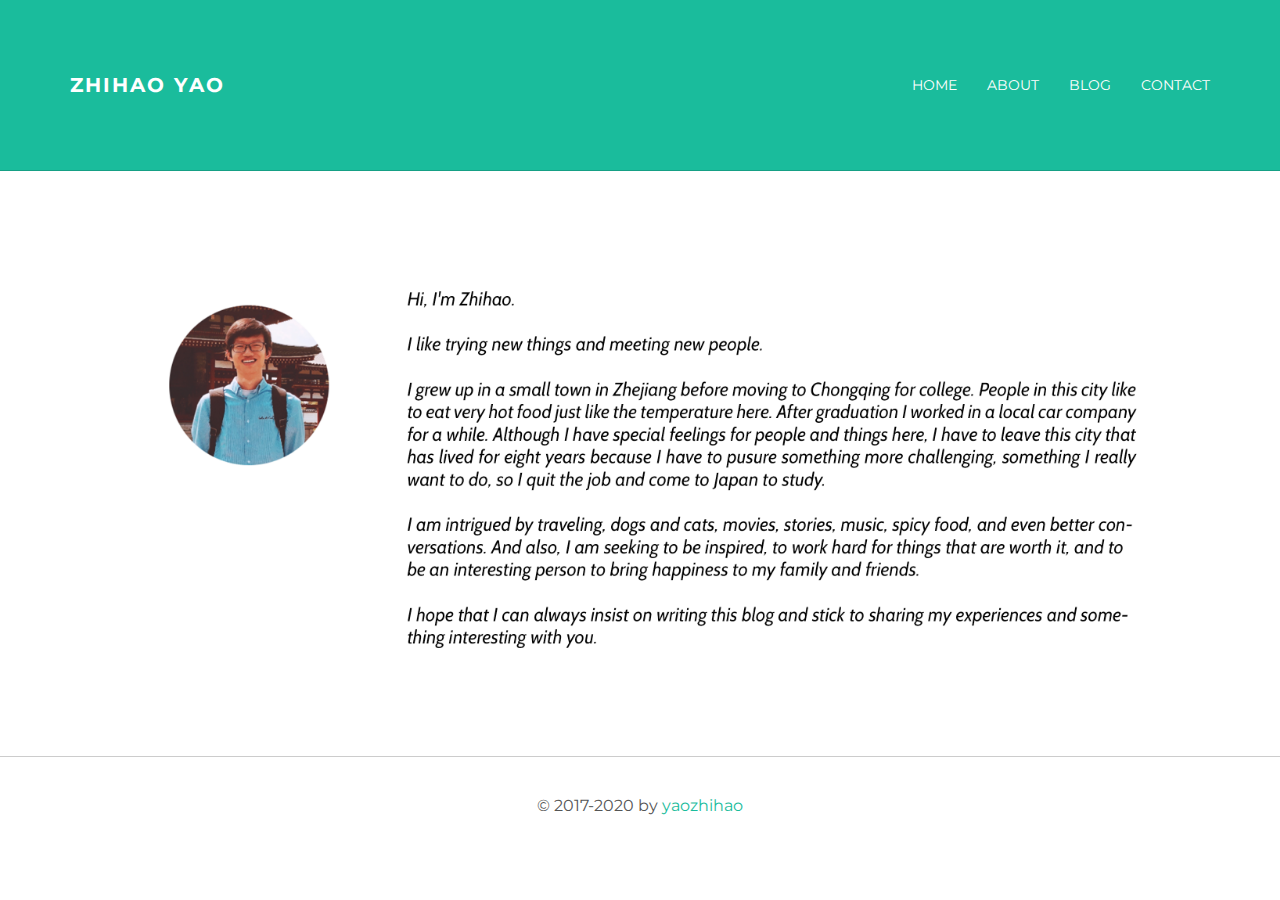
<file: about.html>
<!DOCTYPE html>
<html lang="en">
  <head>
    <meta charset="utf-8">
    <meta http-equiv="X-UA-Compatible" content="IE=edge">
    <meta name="viewport" content="width=device-width, initial-scale=1.0">
    <meta name="description" content="">
    <meta name="author" content="">
    <!-- <link rel="shortcut icon" href="../../docs-assets/ico/favicon.png"> -->
	  <!-- wb_logo -->
	  <link rel="shortcut icon" href="assets/img/favicon.ico">

    <title>Zhihao Yao - Done is better than perfect </title>

    <!-- Bootstrap core CSS -->
    <link href="assets/css/bootstrap.css" rel="stylesheet">


    <!-- Custom styles for this template -->
    <link href="assets/css/main.css" rel="stylesheet">

    <script src="https://code.jquery.com/jquery-1.10.2.min.js"></script>

    <!-- HTML5 shim and Respond.js IE8 support of HTML5 elements and media queries -->
    <!--[if lt IE 9]>
      <script src="https://oss.maxcdn.com/libs/html5shiv/3.7.0/html5shiv.js"></script>
      <script src="https://oss.maxcdn.com/libs/respond.js/1.3.0/respond.min.js"></script>
    <![endif]-->
  </head>

  <body>

    <!-- Static navbar -->
    <div class="navbar navbar-inverse navbar-static-top">
      <div class="container">
        <div class="navbar-header">
          <button type="button" class="navbar-toggle" data-toggle="collapse" data-target=".navbar-collapse">
            <span class="icon-bar"></span>
            <span class="icon-bar"></span>
            <span class="icon-bar"></span>
          </button>
          <a class="navbar-brand" href="http://www.yaozhihao.com">Zhihao Yao</a>
        </div>
        <div class="navbar-collapse collapse">

			<!-- 我是分割线------------------------------------------------------------------------- -->

          <ul class="nav navbar-nav navbar-right">
			  <!-- ########相关成果的连接 -->
              <li><a href="http://www.yaozhihao.com">Home</a></li>
			  <!-- ########自我介绍的连接 -->
			  <li><a href="about.html">About</a></li>
			  <!-- 个人博客的连接 -->
            <li><a href="http://blog.yaozhihao.com">Blog</a></li>
			  <!-- 联系方式的连接 -->
            <li><a href="contact.html">Contact</a></li>
          </ul>

			<!-- 我是分割线------------------------------------------------------------------------- -->


        </div><!--/.nav-collapse -->
      </div>
    </div>

	<!-- +++++ Welcome Section +++++ -->
    <!-- ------------------------------------上隐藏分割线
	<div id="ww">
	    <div class="container">
			<div class="row">
				<div class="col-lg-8 col-lg-offset-2 centered">
					<img src="assets/img/user.png" alt="YAOZHIHAO">
					<h1>About ZHIHAO!</h1>
					<p>Hello everybody. I'm ZHIHAO, a free handsome bootstrap theme coded by BlackTie.co. A really simple theme for those wanting to showcase their work with a cute & clean style.</p>
					<p>Please, consider to register to <a href="http://eepurl.com/IcgkX">our newsletter</a> to be updated with our latest themes and freebies. Like always, you can use this theme in any project freely. Share it with your friends.</p>
				
				</div>
			</div>
	    </div>
	</div>
	-----------------------------------------下隐藏分割线 -->
    <div>
      <center>
	  <!-- 隐藏这条标签<a href=" " target="_blank" title=" xxxxx "> </a> -->
	  <!-- 20181209添加记录，这里我把文章的介绍搞成了一张about.png的图片然后直接引用，这样会很方便 -->
			<img src="assets/img/about.png" style="width:1030px;padding-left:15px;padding-right:15px;padding-top:10px;">
			
      
      </center>
    </div>


	
	<!-- +++++ Information Section +++++ -->
	<!-- ----------------------------------------------------------------------------------------------上隐藏分割线
	<div class="container pt">
		<div class="row mt centered">	
			<div class="col-lg-3">
				<span class="glyphicon glyphicon-book"></span>
				<p>Lorem Ipsum is simply dummy text of the printing and typesetting industry.</p>
			</div>
			
			<div class="col-lg-3">
				<span class="glyphicon glyphicon-user"></span>
				<p>Lorem Ipsum is simply dummy text of the printing and typesetting industry.</p>
			</div>

			<div class="col-lg-3">
				<span class="glyphicon glyphicon-fire"></span>
				<p>Lorem Ipsum is simply dummy text of the printing and typesetting industry.</p>
			</div>

			<div class="col-lg-3">
				<span class="glyphicon glyphicon-globe"></span>
				<p>Lorem Ipsum is simply dummy text of the printing and typesetting industry.</p>
			</div>
		</div>
		
		<div class="row mt">
			<div class="col-lg-6">
				<h4>THE THINKING</h4>
				<p>Contrary to popular belief, Lorem Ipsum is not simply random text. It has roots in a piece of classical Latin literature from 45 BC, making it over 2000 years old. Richard McClintock, a Latin professor at Hampden-Sydney College in Virginia, looked up one of the more obscure Latin words, consectetur, from a Lorem Ipsum passage, and going through the cites of the word in classical literature, discovered the undoubtable source.</p>
			</div>
			
			<div class="col-lg-6">
				<h4>THE SKILLS</h4>
				Wordpress
				<div class="progress">
					<div class="progress-bar progress-bar-theme" role="progressbar" aria-valuenow="60" aria-valuemin="0" aria-valuemax="100" style="width: 60%;">
						<span class="sr-only">60% Complete</span>
					</div>
				</div>

				Photoshop
				<div class="progress">
					<div class="progress-bar progress-bar-theme" role="progressbar" aria-valuenow="80" aria-valuemin="0" aria-valuemax="100" style="width: 60%;">
						<span class="sr-only">80% Complete</span>
					</div>
				</div>
				
				HTML + CSS
				<div class="progress">
					<div class="progress-bar progress-bar-theme" role="progressbar" aria-valuenow="95" aria-valuemin="0" aria-valuemax="100" style="width: 60%;">
						<span class="sr-only">95% Complete</span>
					</div>
				</div>

			</div>
		</div>
	</div>
	------------------------------------------------------------------------------------------------下隐藏分割线 -->
	


	<!-- +++++ Footer Section +++++ -->

    <HR>
	<div id="footer">
		<div class="container">
			<div class="row">
				<!--
				<div class="col-lg-4">
					<h4>My Bunker</h4>
					<p>
						Some Address 987,<br/>
						+34 9054 5455, <br/>
						Madrid, Spain.
					</p>
				</div>

				<div class="col-lg-4">
					<h4>My Links</h4>
					<p>
						<a href="#">Dribbble</a><br/>
						<a href="#">Twitter</a><br/>
						<a href="#">Facebook</a>
					</p>
				</div>

				<div class="col-lg-4">
					<h4>About Stanley</h4>
					<p>This cute theme was created to showcase your work in a simple way. Use it wisely.More Templates <a href="http://www.cssmoban.com/" target="_blank" title="模板之家">模板之家</a> - Collect from <a href="http://www.cssmoban.com/" title="网页模板" target="_blank">网页模板</a></p>
				</div>
				-->
				<center> <p> © 2017-2020 by <a href="http://www.yaozhihao.com/"><span> yaozhihao </span></a> </p> </center>


			</div>

		</div>
	</div>

    <!-- +++++ abandon copy Section +++++ -->
	<body ondragstart="window.event.returnValue=false" oncontextmenu="window.event.returnValue=false" onselectstart="event.returnValue=false">
	<!-- +++++ abandon copy Section +++++ -->
	

    <!-- Bootstrap core JavaScript
    ================================================== -->
    <!-- Placed at the end of the document so the pages load faster -->
    <script src="assets/js/bootstrap.min.js"></script>
  </body>
</html>
</file>
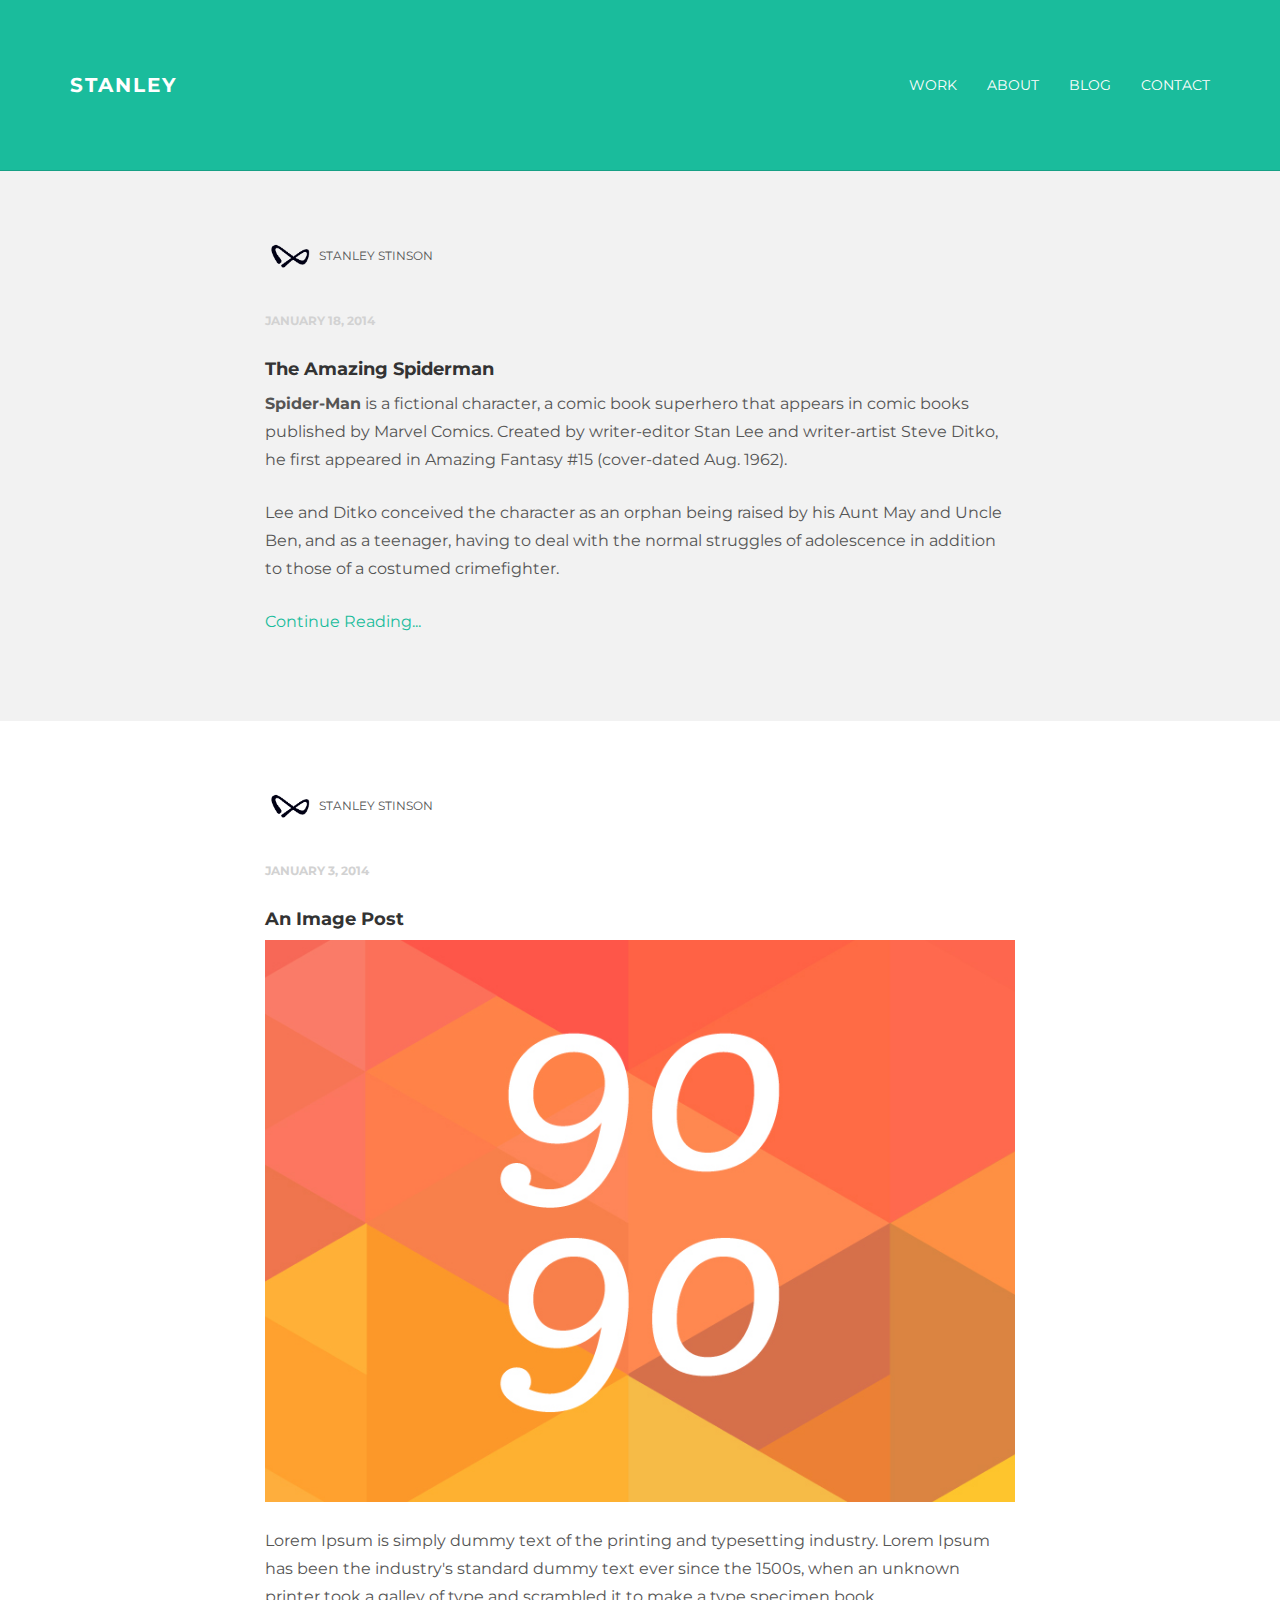
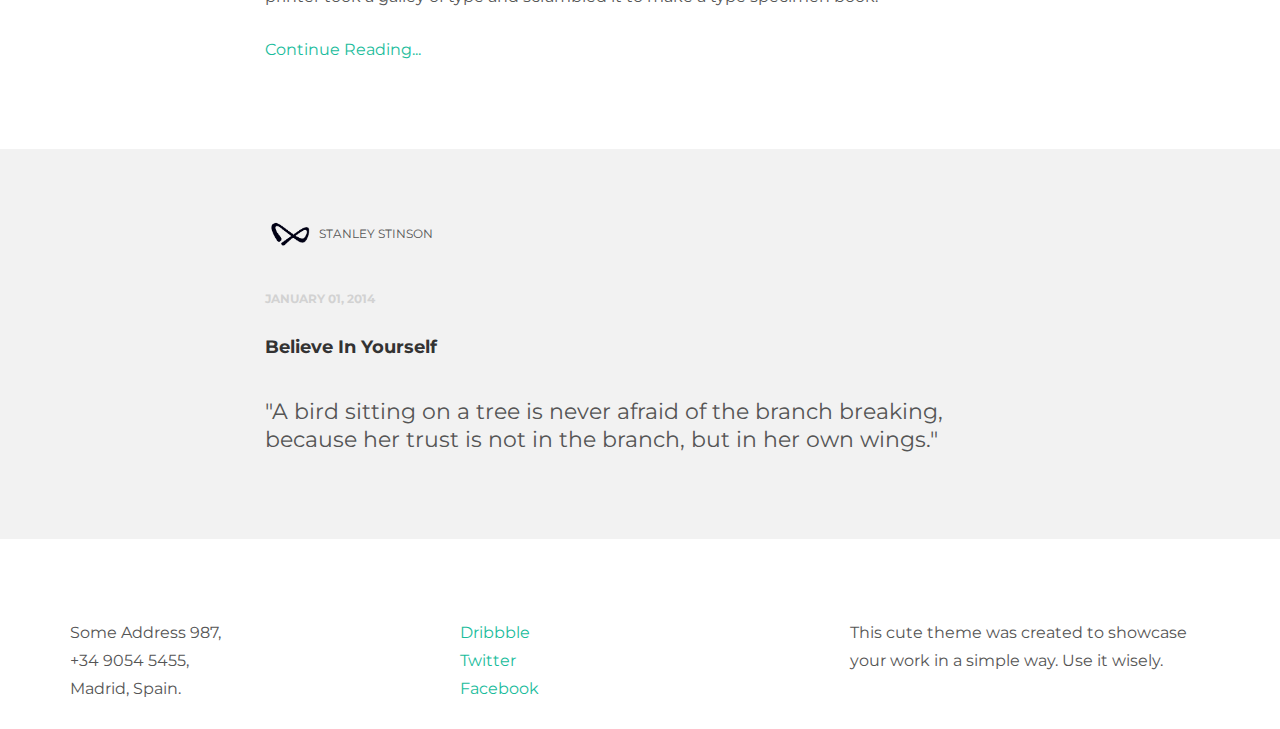
<file: blog.html>
<!DOCTYPE html>
<html lang="en">
  <head>
    <meta charset="utf-8">
    <meta http-equiv="X-UA-Compatible" content="IE=edge">
    <meta name="viewport" content="width=device-width, initial-scale=1.0">
    <meta name="description" content="">
    <meta name="author" content="">
    <link rel="shortcut icon" href="../../docs-assets/ico/favicon.png">

    <title>STANLEY - Free Bootstrap Theme </title>

    <!-- Bootstrap core CSS -->
    <link href="assets/css/bootstrap.css" rel="stylesheet">


    <!-- Custom styles for this template -->
    <link href="assets/css/main.css" rel="stylesheet">

    <script src="https://code.jquery.com/jquery-1.10.2.min.js"></script>

    <!-- HTML5 shim and Respond.js IE8 support of HTML5 elements and media queries -->
    <!--[if lt IE 9]>
      <script src="https://oss.maxcdn.com/libs/html5shiv/3.7.0/html5shiv.js"></script>
      <script src="https://oss.maxcdn.com/libs/respond.js/1.3.0/respond.min.js"></script>
    <![endif]-->
  </head>

  <body>

    <!-- Static navbar -->
    <div class="navbar navbar-inverse navbar-static-top">
      <div class="container">
        <div class="navbar-header">
          <button type="button" class="navbar-toggle" data-toggle="collapse" data-target=".navbar-collapse">
            <span class="icon-bar"></span>
            <span class="icon-bar"></span>
            <span class="icon-bar"></span>
          </button>
          <a class="navbar-brand" href="index.html">STANLEY</a>
        </div>
        <div class="navbar-collapse collapse">
          <ul class="nav navbar-nav navbar-right">
            <li><a href="work.html">Work</a></li>
            <li><a href="about.html">About</a></li>
            <li><a href="blog.html">Blog</a></li>
            <li><a href="contact.html">Contact</a></li>
          </ul>
        </div><!--/.nav-collapse -->
      </div>
    </div>

	<!-- +++++ Posts Lists +++++ -->
	<!-- +++++ First Post +++++ -->
	<div id="grey">
	    <div class="container">
			<div class="row">
				<div class="col-lg-8 col-lg-offset-2">
					<p><img src="assets/img/user.png" width="50px" height="50px"> <ba>Stanley Stinson</ba></p>
					<p><bd>January 18, 2014</bd></p>
					<h4>The Amazing Spiderman</h4>
					<p><b>Spider-Man</b> is a fictional character, a comic book superhero that appears in comic books published by Marvel Comics. Created by writer-editor Stan Lee and writer-artist Steve Ditko, he first appeared in Amazing Fantasy #15 (cover-dated Aug. 1962). </p>
					<p>Lee and Ditko conceived the character as an orphan being raised by his Aunt May and Uncle Ben, and as a teenager, having to deal with the normal struggles of adolescence in addition to those of a costumed crimefighter.</p>
					<p><a href="blog01.html">Continue Reading...</a></p>
				</div>

			</div><!-- /row -->
	    </div> <!-- /container -->
	</div><!-- /grey -->
	
	<!-- +++++ Second Post +++++ -->
	<div id="white">
	    <div class="container">
			<div class="row">
				<div class="col-lg-8 col-lg-offset-2">
					<p><img src="assets/img/user.png" width="50px" height="50px"> <ba>Stanley Stinson</ba></p>
					<p><bd>January 3, 2014</bd></p>
					<h4>An Image Post</h4>
					<p><img class="img-responsive" src="assets/img/blog01.jpg" alt=""></p>
					<p>Lorem Ipsum is simply dummy text of the printing and typesetting industry. Lorem Ipsum has been the industry's standard dummy text ever since the 1500s, when an unknown printer took a galley of type and scrambled it to make a type specimen book.</p>
					<p><a href="blog01.html">Continue Reading...</a></p>
				</div>

			</div><!-- /row -->
	    </div> <!-- /container -->
	</div><!-- /white -->
	
	<!-- +++++ Third Post +++++ -->
	<div id="grey">
	    <div class="container">
			<div class="row">
				<div class="col-lg-8 col-lg-offset-2">
					<p><img src="assets/img/user.png" width="50px" height="50px"> <ba>Stanley Stinson</ba></p>
					<p><bd>January 01, 2014</bd></p>
					<h4>Believe In Yourself</h4>
					<p class="bq">"A bird sitting on a tree is never afraid of the branch breaking, because her trust is not in the branch, but in her own wings."</p>
				</div>

			</div><!-- /row -->
	    </div> <!-- /container -->
	</div><!-- /grey -->
	
	
	
	<!-- +++++ Footer Section +++++ -->
	
	<div id="footer">
		<div class="container">
			<div class="row">
				<div class="col-lg-4">
					<h4>My Bunker</h4>
					<p>
						Some Address 987,<br/>
						+34 9054 5455, <br/>
						Madrid, Spain.
					</p>
				</div><!-- /col-lg-4 -->
				
				<div class="col-lg-4">
					<h4>My Links</h4>
					<p>
						<a href="#">Dribbble</a><br/>
						<a href="#">Twitter</a><br/>
						<a href="#">Facebook</a>
					</p>
				</div><!-- /col-lg-4 -->
				
				<div class="col-lg-4">
					<h4>About Stanley</h4>
					<p>This cute theme was created to showcase your work in a simple way. Use it wisely.</p>
				</div><!-- /col-lg-4 -->
			
			</div>
		
		</div>
	</div>
	

    <!-- Bootstrap core JavaScript
    ================================================== -->
    <!-- Placed at the end of the document so the pages load faster -->
    <script src="assets/js/bootstrap.min.js"></script>
  </body>
</html>
</file>
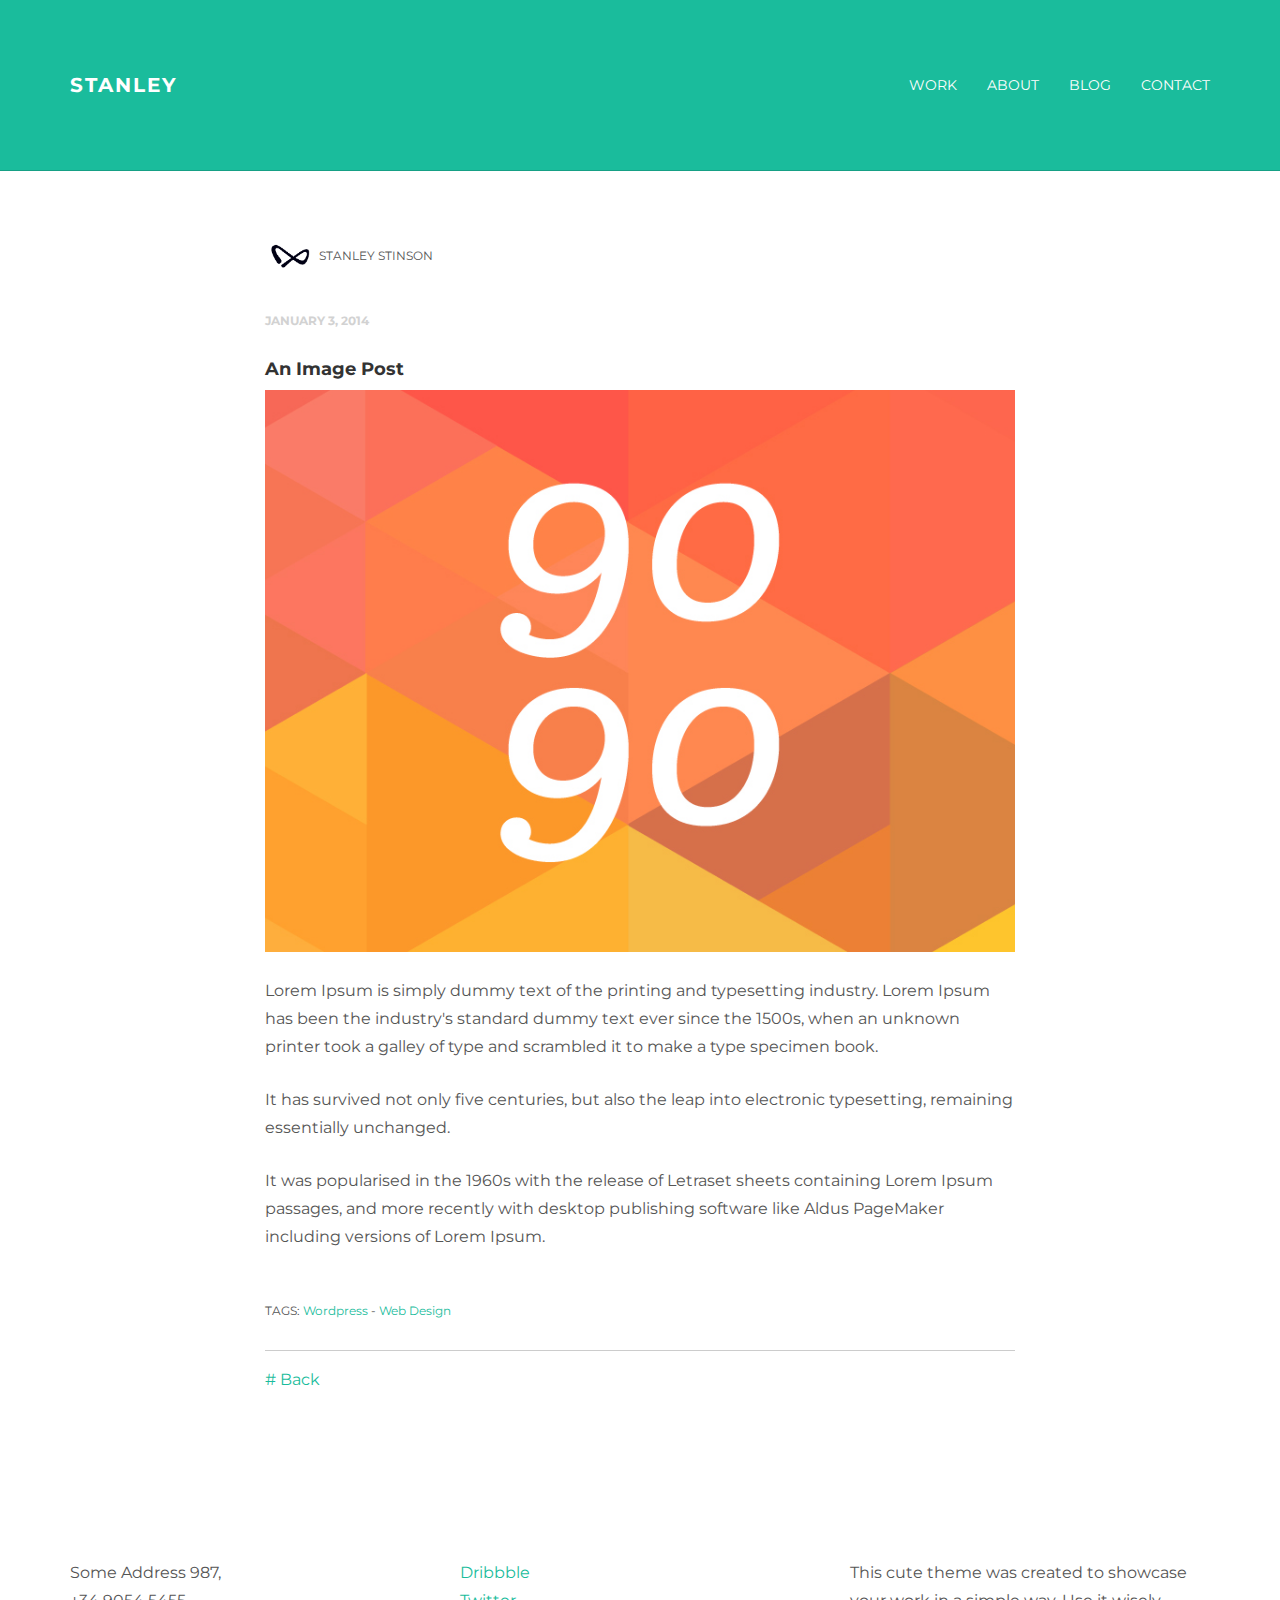
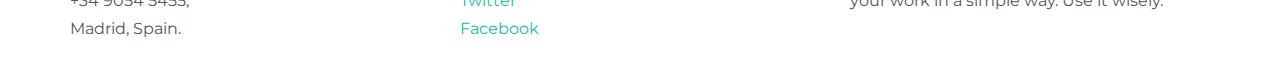
<file: blog01.html>
<!DOCTYPE html>
<html lang="en">
  <head>
    <meta charset="utf-8">
    <meta http-equiv="X-UA-Compatible" content="IE=edge">
    <meta name="viewport" content="width=device-width, initial-scale=1.0">
    <meta name="description" content="">
    <meta name="author" content="">
    <link rel="shortcut icon" href="../../docs-assets/ico/favicon.png">

    <title>STANLEY - Free Bootstrap Theme </title>

    <!-- Bootstrap core CSS -->
    <link href="assets/css/bootstrap.css" rel="stylesheet">


    <!-- Custom styles for this template -->
    <link href="assets/css/main.css" rel="stylesheet">

    <script src="https://code.jquery.com/jquery-1.10.2.min.js"></script>

    <!-- HTML5 shim and Respond.js IE8 support of HTML5 elements and media queries -->
    <!--[if lt IE 9]>
      <script src="https://oss.maxcdn.com/libs/html5shiv/3.7.0/html5shiv.js"></script>
      <script src="https://oss.maxcdn.com/libs/respond.js/1.3.0/respond.min.js"></script>
    <![endif]-->
  </head>

  <body>

    <!-- Static navbar -->
    <div class="navbar navbar-inverse navbar-static-top">
      <div class="container">
        <div class="navbar-header">
          <button type="button" class="navbar-toggle" data-toggle="collapse" data-target=".navbar-collapse">
            <span class="icon-bar"></span>
            <span class="icon-bar"></span>
            <span class="icon-bar"></span>
          </button>
          <a class="navbar-brand" href="index.html">STANLEY</a>
        </div>
        <div class="navbar-collapse collapse">
          <ul class="nav navbar-nav navbar-right">
            <li><a href="work.html">Work</a></li>
            <li><a href="about.html">About</a></li>
            <li><a href="blog.html">Blog</a></li>
            <li><a href="contact.html">Contact</a></li>
          </ul>
        </div><!--/.nav-collapse -->
      </div>
    </div>

	
	<!-- +++++ Post +++++ -->
	<div id="white">
	    <div class="container">
			<div class="row">
				<div class="col-lg-8 col-lg-offset-2">
					<p><img src="assets/img/user.png" width="50px" height="50px"> <ba>Stanley Stinson</ba></p>
					<p><bd>January 3, 2014</bd></p>
					<h4>An Image Post</h4>
					<p><img class="img-responsive" src="assets/img/blog01.jpg" alt=""></p>
					<p>Lorem Ipsum is simply dummy text of the printing and typesetting industry. Lorem Ipsum has been the industry's standard dummy text ever since the 1500s, when an unknown printer took a galley of type and scrambled it to make a type specimen book.</p>
					<p>It has survived not only five centuries, but also the leap into electronic typesetting, remaining essentially unchanged.</p>
					<p>It was popularised in the 1960s with the release of Letraset sheets containing Lorem Ipsum passages, and more recently with desktop publishing software like Aldus PageMaker including versions of Lorem Ipsum.</p>
					<br>
					<p><bt>TAGS: <a href="#">Wordpress</a> - <a href="#">Web Design</a></bt></p>
					<hr>
					<p><a href="blog.html"># Back</a></p>
				</div>

			</div><!-- /row -->
	    </div> <!-- /container -->
	</div><!-- /white -->
	
	
	
	
	<!-- +++++ Footer Section +++++ -->
	
	<div id="footer">
		<div class="container">
			<div class="row">
				<div class="col-lg-4">
					<h4>My Bunker</h4>
					<p>
						Some Address 987,<br/>
						+34 9054 5455, <br/>
						Madrid, Spain.
					</p>
				</div><!-- /col-lg-4 -->
				
				<div class="col-lg-4">
					<h4>My Links</h4>
					<p>
						<a href="#">Dribbble</a><br/>
						<a href="#">Twitter</a><br/>
						<a href="#">Facebook</a>
					</p>
				</div><!-- /col-lg-4 -->
				
				<div class="col-lg-4">
					<h4>About Stanley</h4>
					<p>This cute theme was created to showcase your work in a simple way. Use it wisely.</p>
				</div><!-- /col-lg-4 -->
			
			</div>
		
		</div>
	</div>
	

    <!-- Bootstrap core JavaScript
    ================================================== -->
    <!-- Placed at the end of the document so the pages load faster -->
    <script src="assets/js/bootstrap.min.js"></script>
  </body>
</html>
</file>
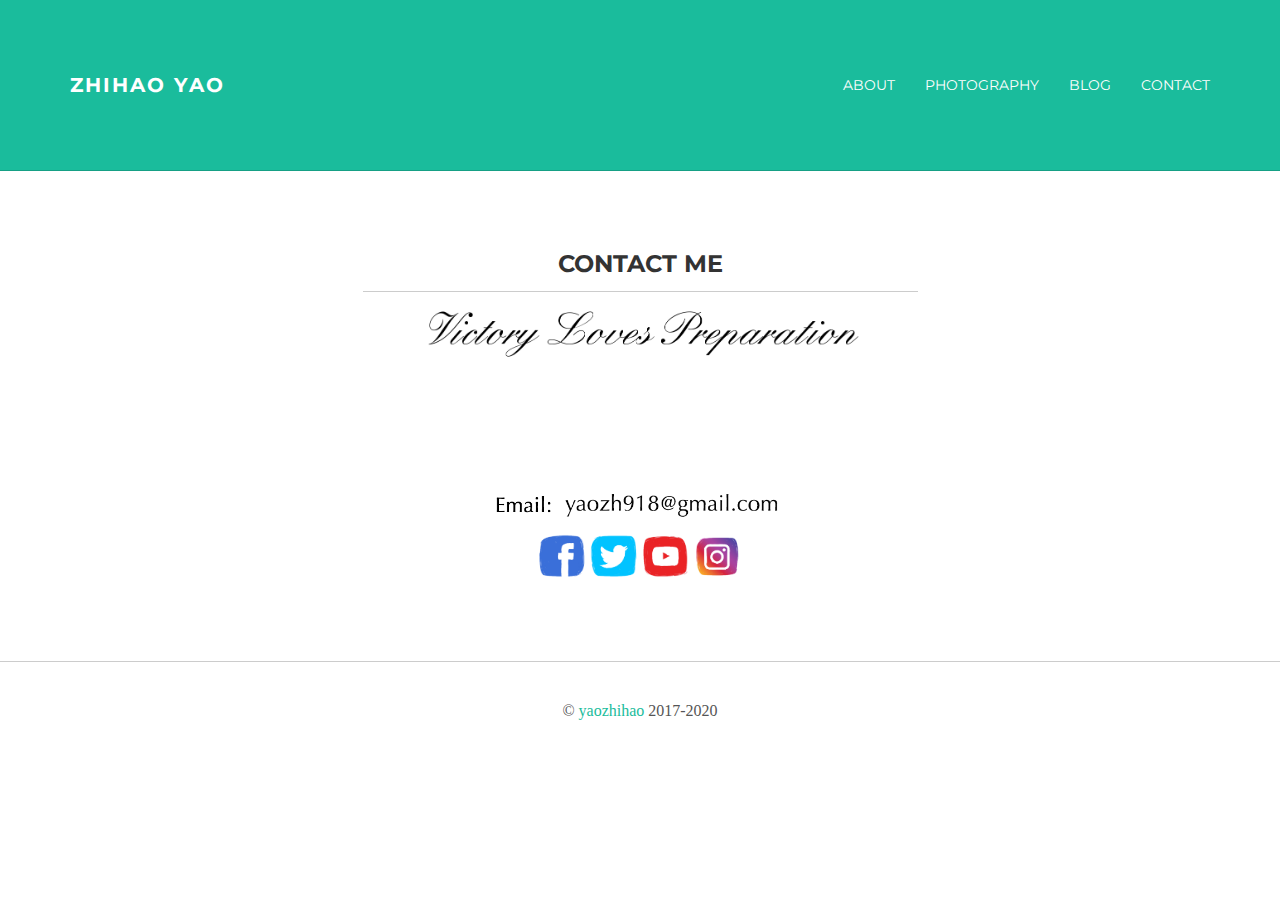
<file: contact.html>
<!DOCTYPE html>
<html lang="en">
  <head>
    <meta charset="utf-8">
    <meta http-equiv="X-UA-Compatible" content="IE=edge">
    <meta name="viewport" content="width=device-width, initial-scale=1.0">
    <meta name="description" content="">
    <meta name="author" content="">
    <!-- <link rel="shortcut icon" href="../../docs-assets/ico/favicon.png"> -->
	  <!-- wb_logo -->
	  <link rel="shortcut icon" href="assets/img/favicon.ico">

    <title>Zhihao Yao - Done is better than perfect </title>

    <!-- Bootstrap core CSS -->
    <link href="assets/css/bootstrap.css" rel="stylesheet">


    <!-- Custom styles for this template -->
    <link href="assets/css/main.css" rel="stylesheet">

    <script src="https://code.jquery.com/jquery-1.10.2.min.js"></script>
    <script src="assets/js/hover.zoom.js"></script>
    <script src="assets/js/hover.zoom.conf.js"></script>

    <!-- HTML5 shim and Respond.js IE8 support of HTML5 elements and media queries -->
    <!--[if lt IE 9]>
      <script src="https://oss.maxcdn.com/libs/html5shiv/3.7.0/html5shiv.js"></script>
      <script src="https://oss.maxcdn.com/libs/respond.js/1.3.0/respond.min.js"></script>
    <![endif]-->
  </head>

  <body>

    <!-- Static navbar -->
    <div class="navbar navbar-inverse navbar-static-top">
      <div class="container">
        <div class="navbar-header">
          <button type="button" class="navbar-toggle" data-toggle="collapse" data-target=".navbar-collapse">
            <span class="icon-bar"></span>
            <span class="icon-bar"></span>
            <span class="icon-bar"></span>
          </button>
          <a class="navbar-brand" href="http://www.yaozhihao.com">Zhihao Yao</a>
        </div>
        <div class="navbar-collapse collapse">

			<!-- 我是分割线------------------------------------------------------------------------- -->

          <ul class="nav navbar-nav navbar-right">
			  <!-- ########about -->
              <li><a href="http://www.yaozhihao.com">About</a></li>
			  <!-- about photography -->
            <li><a href="photography.html">Photography</a></li>
			  <!-- link to blog -->
            <li><a href="http://blog.yaozhihao.com">Blog</a></li>
            
			  <!-- my contact -->
            <li><a href="contact.html">Contact</a></li>
          </ul>

			<!-- 我是分割线------------------------------------------------------------------------- -->


        </div><!--/.nav-collapse -->
      </div>
    </div>
	
	
	<!-- +++++ Contact Section +++++ -->
	
	<div class="container pt">

		<div class="row mt">
			<div class="col-lg-6 col-lg-offset-3 centered">
				<h3>CONTACT ME</h3>
				<hr>
				<!--<p>It is a long established fact that a reader will be distracted by the readable content of a page when looking at its layout.</p> -->
				<!--<p>Life is not measured by the number of breaths we take ,but by the moments that take our breath away. </p>-->
				<img src="assets/img/prepare.jpg" style="width:440px;" title="Victory Loves Preparation" border=0>
			    
			    <!--kong hang</p>-->
				<br />
				<br />
				<br />
				<br />
				<br />
			</div>
		</div>

			<div class="col-lg-8 col-lg-offset-2">
				<form role="form">
				  <div class="form-group">
					  <center>
						  <a href="Mailto:yaozh918@gmail.com"> <img src="assets/img/email9.png" style="width:320px;" title="CONTACT ME" border=0> </a>
						  <table><tr>

						  <td> <a href="http://www.yaozhihao.com"> <img src="assets/img/logo1.png" style="width:50px;" border=0> </a> </td>
						  <td> <a href="http://www.yaozhihao.com"> <img src="assets/img/logo2.png" style="width:50px;" border=0> </a> </td>
						  <td> <a href="http://www.yaozhihao.com"> <img src="assets/img/logo3.png" style="width:50px;" border=0> </a> </td>
						  <td> <a href="http://www.yaozhihao.com"> <img src="assets/img/logo4.png" style="width:50px;" border=0> </a> </td>

					      </tr></table>
					  </center>
				  </div>
				</form>    			
			</div>
		</div><!-- /row -->
		
	</div><!-- /container -->
	
	
	<!-- +++++ Footer Section +++++ -->
    <HR>

	<div id="footer">
		<div class="container">
			<div class="row">
				<center> <p> <font size="3" face="cabin" >© <a href="http://www.yaozhihao.com"> <span> yaozhihao </span></a> 2017-2020</font> </p> </center>
			</div>
		</div>
	</div>
    
    <!-- +++++ abandon copy Section +++++ -->
	<body ondragstart="window.event.returnValue=false" oncontextmenu="window.event.returnValue=false" onselectstart="event.returnValue=false">
	<!-- +++++ abandon copy Section +++++ -->

    <!-- Bootstrap core JavaScript
    ================================================== -->
    <!-- Placed at the end of the document so the pages load faster -->
    <script src="assets/js/bootstrap.min.js"></script>
  </body>
</html>
</file>
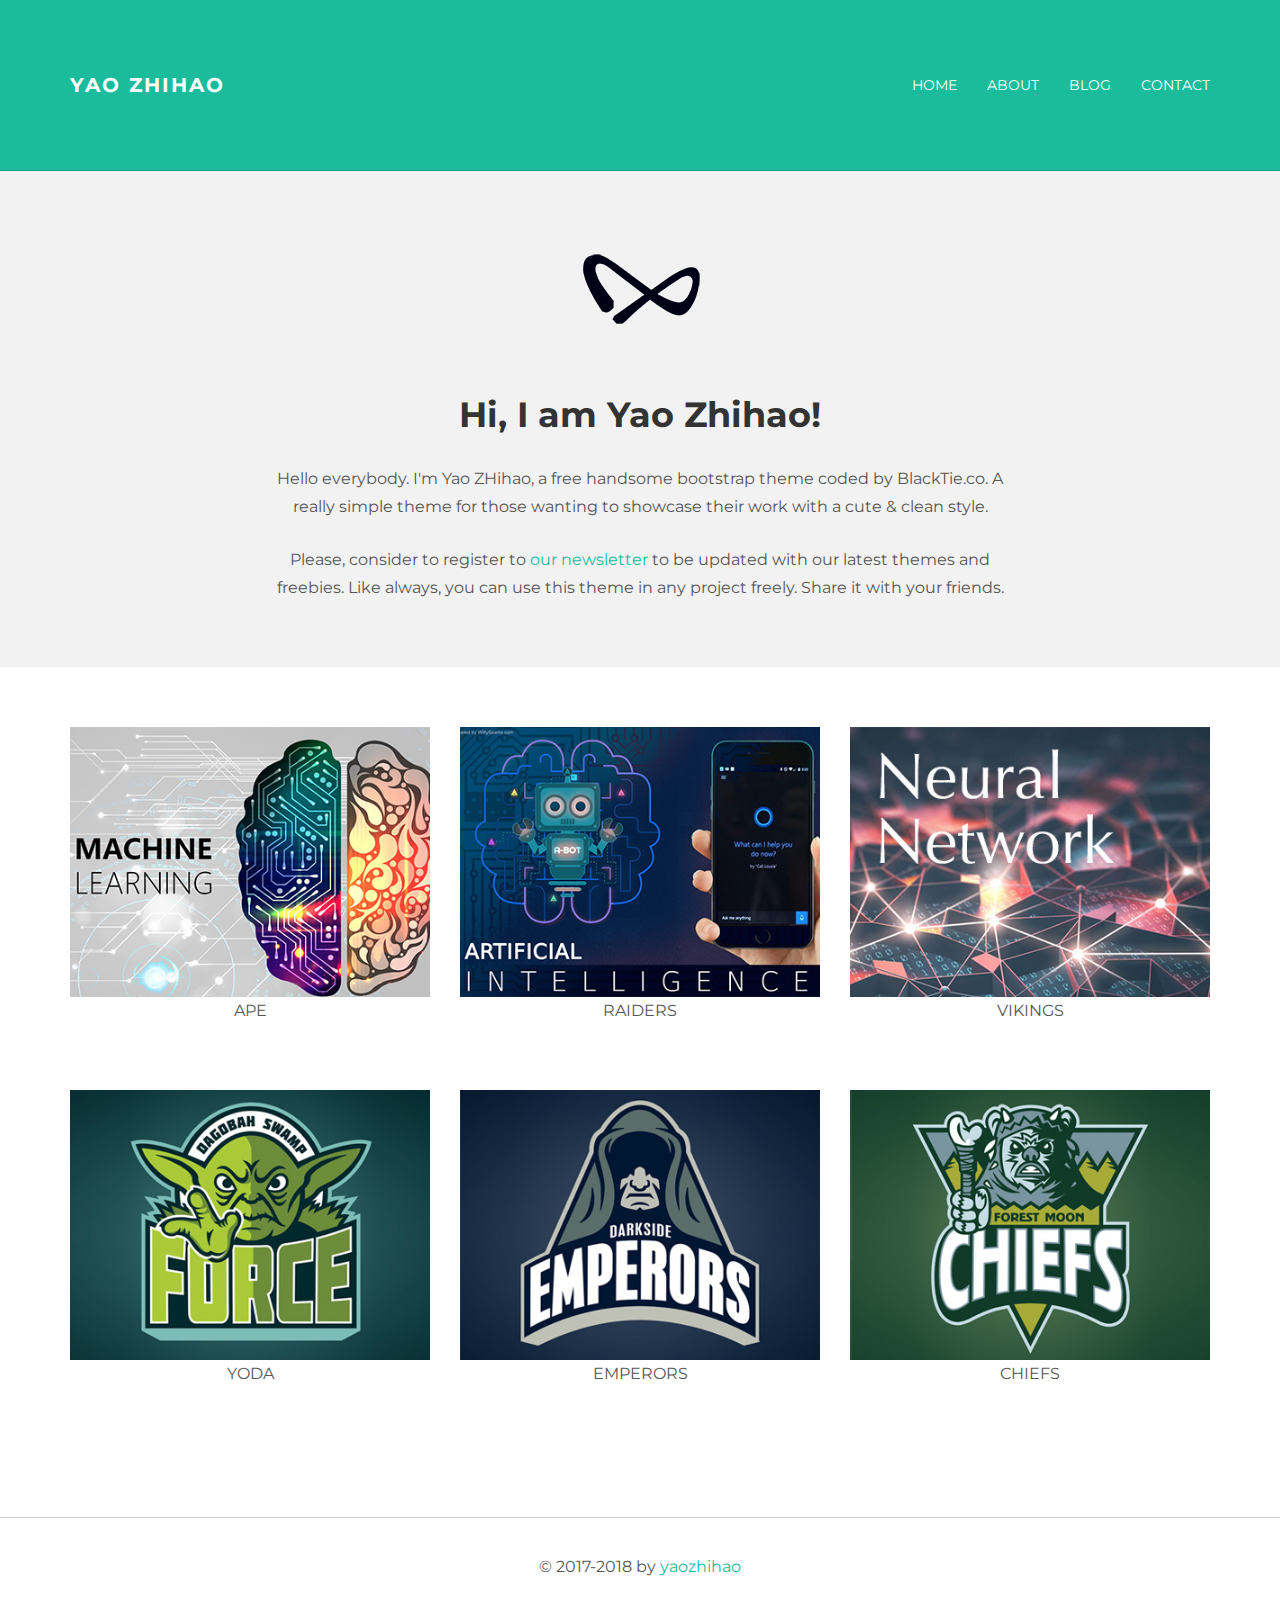
<file: home.html>
<!DOCTYPE html>
<html lang="en">
  <head>
    <meta charset="utf-8">
    <meta http-equiv="X-UA-Compatible" content="IE=edge">
    <meta name="viewport" content="width=device-width, initial-scale=1.0">
    <meta name="description" content="">
    <meta name="author" content="">
    <link rel="shortcut icon" href="../../docs-assets/ico/favicon.png">

    <title>Yao Zhihao - Done is better than perfect </title>

    <!-- Bootstrap core CSS -->
    <link href="assets/css/bootstrap.css" rel="stylesheet">


    <!-- Custom styles for this template -->
    <link href="assets/css/main.css" rel="stylesheet">

    <script src="https://code.jquery.com/jquery-1.10.2.min.js"></script>
    <script src="assets/js/hover.zoom.js"></script>
    <script src="assets/js/hover.zoom.conf.js"></script>

    <!-- HTML5 shim and Respond.js IE8 support of HTML5 elements and media queries -->
    <!--[if lt IE 9]>
      <script src="https://oss.maxcdn.com/libs/html5shiv/3.7.0/html5shiv.js"></script>
      <script src="https://oss.maxcdn.com/libs/respond.js/1.3.0/respond.min.js"></script>
    <![endif]-->
  </head>

  <body>

    <!-- Static navbar -->
    <div class="navbar navbar-inverse navbar-static-top">
      <div class="container">
        <div class="navbar-header">
          <button type="button" class="navbar-toggle" data-toggle="collapse" data-target=".navbar-collapse">
            <span class="icon-bar"></span>
            <span class="icon-bar"></span>
            <span class="icon-bar"></span>
          </button>
          <a class="navbar-brand" href="index.html">Yao Zhihao</a>
        </div>
        <div class="navbar-collapse collapse">

			<!-- 我是分割线------------------------------------------------------------------------- -->

          <ul class="nav navbar-nav navbar-right">
			  <!-- ########相关成果的连接 -->
            <li><a href="www.yaozhihao.com">Home</a></li>
			  <!-- ########自我介绍的连接 -->
			  <li><a href="about.html">About</a></li>
			  <!-- 个人博客的连接 -->
            <li><a href="https://blog.yaozhihao.com">Blog</a></li>
			  <!-- 联系方式的连接 -->
            <li><a href="contact.html">Contact</a></li>
          </ul>

			<!-- 我是分割线------------------------------------------------------------------------- -->


        </div><!--/.nav-collapse -->
      </div>
    </div>

	<!-- +++++ Welcome Section +++++ -->
	<div id="ww">
	    <div class="container">
			<div class="row">
				<div class="col-lg-8 col-lg-offset-2 centered">
					<img src="assets/img/user.png" alt="Yao Zhihao">
					<h1>Hi, I am Yao Zhihao!</h1>
					<p>Hello everybody. I'm Yao ZHihao, a free handsome bootstrap theme coded by BlackTie.co. A really simple theme for those wanting to showcase their work with a cute & clean style.</p>
					<p>Please, consider to register to <a href="http://www.yaozhihao.com">our newsletter</a> to be updated with our latest themes and freebies. Like always, you can use this theme in any project freely. Share it with your friends.</p>
				
				</div><!-- /col-lg-8 -->
			</div><!-- /row -->
	    </div> <!-- /container -->
	</div><!-- /ww -->
    <div class="copyrights">Collect from <a href="http://www.cssmoban.com/" >企业网站模11111111板</a></div>
	
	
	<!-- +++++ Projects Section +++++ -->
	
	<div class="container pt">
		<div class="row mt centered">	
			<div class="col-lg-4">
				<a class="zoom green" href="work01.html"><img class="img-responsive" src="assets/img/portfolio/port01.jpg" alt="" /></a>
				<p>APE</p>
			</div>
			<div class="col-lg-4">
				<a class="zoom green" href="work01.html"><img class="img-responsive" src="assets/img/portfolio/port02.jpg" alt="" /></a>
				<p>RAIDERS</p>
			</div>
			<div class="col-lg-4">
				<a class="zoom green" href="work01.html"><img class="img-responsive" src="assets/img/portfolio/port03.jpg" alt="" /></a>
				<p>VIKINGS</p>
			</div>
		</div><!-- /row -->
		<div class="row mt centered">	
			<div class="col-lg-4">
				<a class="zoom green" href="work01.html"><img class="img-responsive" src="assets/img/portfolio/port04.jpg" alt="" /></a>
				<p>YODA</p>
			</div>
			<div class="col-lg-4">
				<a class="zoom green" href="work01.html"><img class="img-responsive" src="assets/img/portfolio/port05.jpg" alt="" /></a>
				<p>EMPERORS</p>
			</div>
			<div class="col-lg-4">
				<a class="zoom green" href="work01.html"><img class="img-responsive" src="assets/img/portfolio/port06.jpg" alt="" /></a>
				<p>CHIEFS</p>
			</div>
		</div><!-- /row -->
	</div><!-- /container -->
	
	
	<!-- +++++ Footer Section +++++ -->
    <HR>
	<div id="footer">
		<div class="container">
			<div class="row">
				<!--
				<div class="col-lg-4">
					<h4>My Bunker</h4>
					<p>
						Some Address 987,<br/>
						+34 9054 5455, <br/>
						Madrid, Spain.
					</p>
				</div>

				<div class="col-lg-4">
					<h4>My Links</h4>
					<p>
						<a href="#">Dribbble</a><br/>
						<a href="#">Twitter</a><br/>
						<a href="#">Facebook</a>
					</p>
				</div>

				<div class="col-lg-4">
					<h4>About Stanley</h4>
					<p>This cute theme was created to showcase your work in a simple way. Use it wisely.More Templates <a href="http://www.cssmoban.com/" target="_blank" title="模板之家">模板之家</a> - Collect from <a href="http://www.cssmoban.com/" title="网页模板" target="_blank">网页模板</a></p>
				</div>
				-->
				<center> <p> © 2017-2018 by <a href="https://ningmoon.github.io/"><span> yaozhihao </span></a> </p> </center>


			</div>

		</div>
	</div>








	

    <!-- Bootstrap core JavaScript
    ================================================== -->
    <!-- Placed at the end of the document so the pages load faster -->
    <script src="assets/js/bootstrap.min.js"></script>
  </body>
</html>
</file>
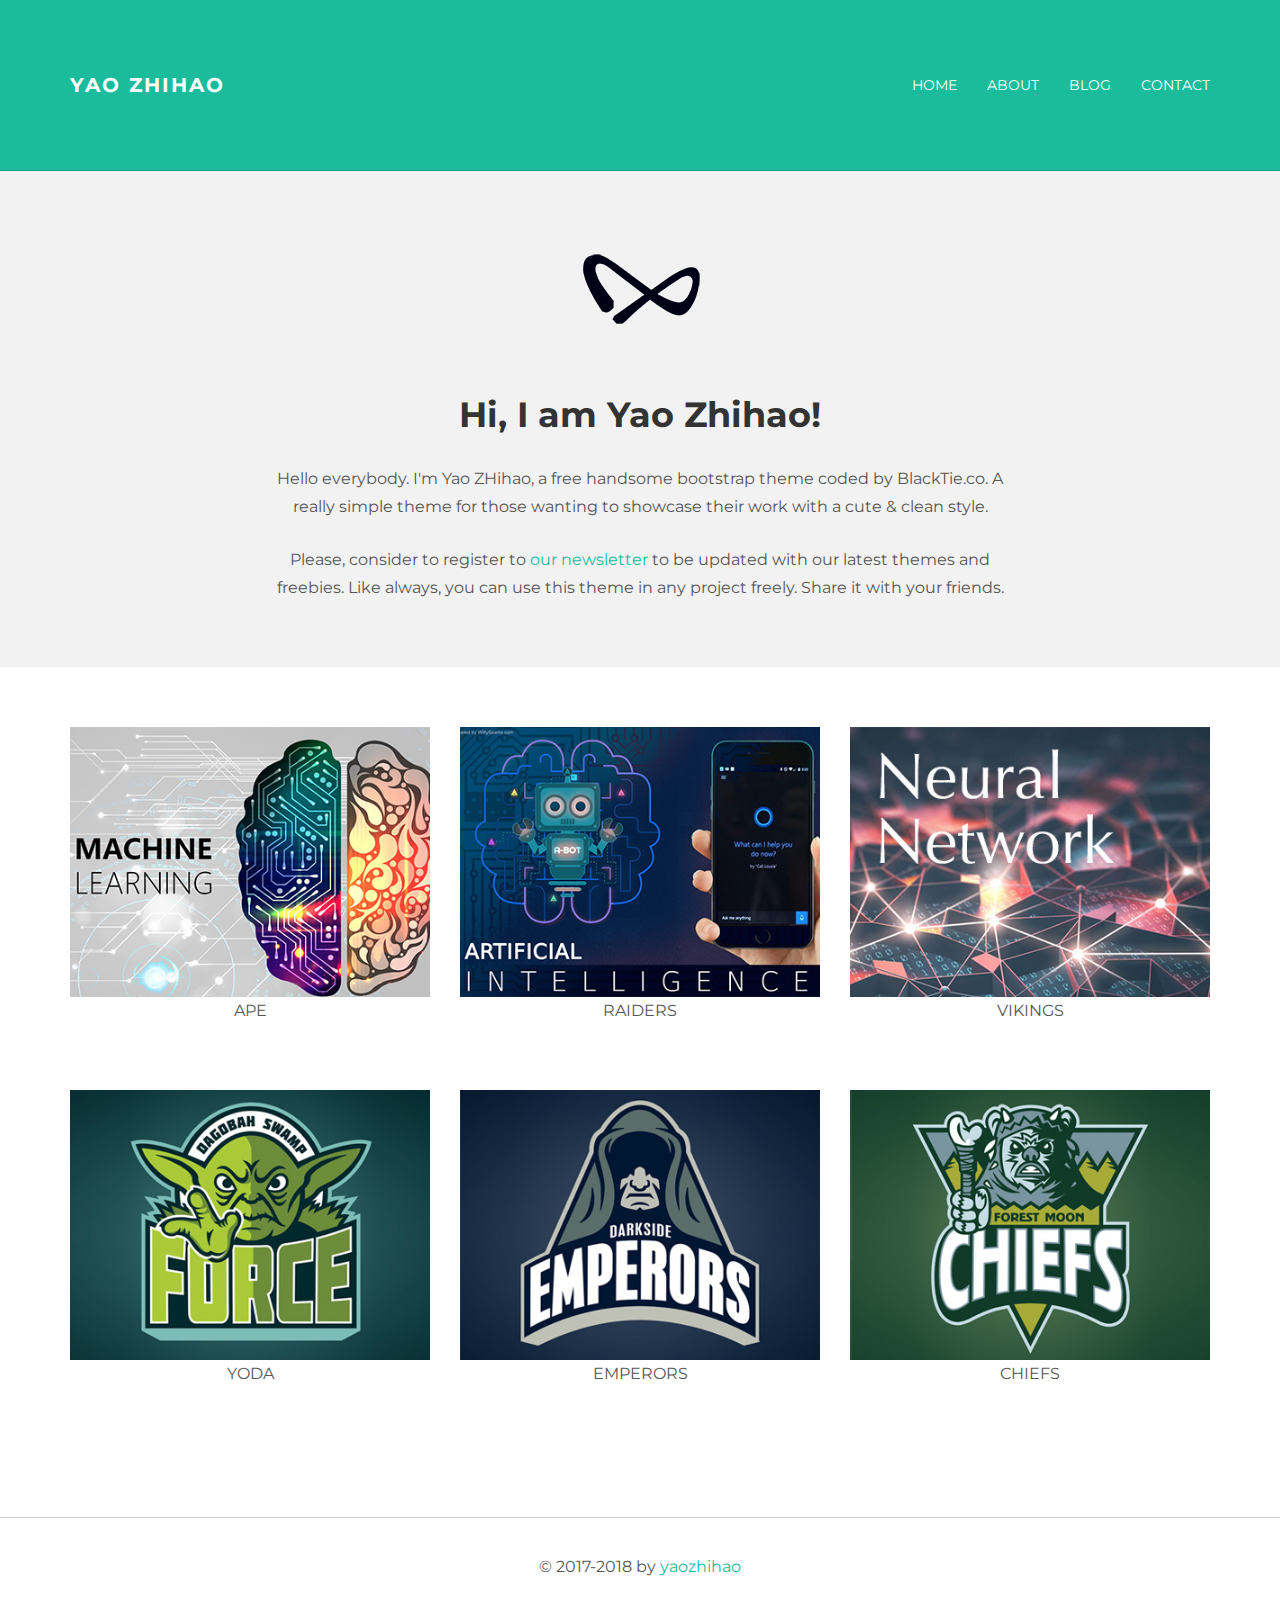
<file: index原先的首页.html>
<!DOCTYPE html>
<html lang="en">
  <head>
    <meta charset="utf-8">
    <meta http-equiv="X-UA-Compatible" content="IE=edge">
    <meta name="viewport" content="width=device-width, initial-scale=1.0">
    <meta name="description" content="">
    <meta name="author" content="">
    <link rel="shortcut icon" href="../../docs-assets/ico/favicon.png">

    <title>Yao Zhihao - Done is better than perfect </title>

    <!-- Bootstrap core CSS -->
    <link href="assets/css/bootstrap.css" rel="stylesheet">


    <!-- Custom styles for this template -->
    <link href="assets/css/main.css" rel="stylesheet">

    <script src="https://code.jquery.com/jquery-1.10.2.min.js"></script>
    <script src="assets/js/hover.zoom.js"></script>
    <script src="assets/js/hover.zoom.conf.js"></script>

    <!-- HTML5 shim and Respond.js IE8 support of HTML5 elements and media queries -->
    <!--[if lt IE 9]>
      <script src="https://oss.maxcdn.com/libs/html5shiv/3.7.0/html5shiv.js"></script>
      <script src="https://oss.maxcdn.com/libs/respond.js/1.3.0/respond.min.js"></script>
    <![endif]-->
  </head>

  <body>

    <!-- Static navbar -->
    <div class="navbar navbar-inverse navbar-static-top">
      <div class="container">
        <div class="navbar-header">
          <button type="button" class="navbar-toggle" data-toggle="collapse" data-target=".navbar-collapse">
            <span class="icon-bar"></span>
            <span class="icon-bar"></span>
            <span class="icon-bar"></span>
          </button>
          <a class="navbar-brand" href="index.html">Yao Zhihao</a>
        </div>
        <div class="navbar-collapse collapse">

			<!-- 我是分割线------------------------------------------------------------------------- -->

          <ul class="nav navbar-nav navbar-right">
			  <!-- ########相关成果的连接 -->
            <li><a href="index.html">Home</a></li>
			  <!-- ########自我介绍的连接 -->
			  <li><a href="about.html">About</a></li>
			  <!-- 个人博客的连接 -->
            <li><a href="https://blog.yaozhihao.com">Blog</a></li>
			  <!-- 联系方式的连接 -->
            <li><a href="contact.html">Contact</a></li>
          </ul>

			<!-- 我是分割线------------------------------------------------------------------------- -->


        </div><!--/.nav-collapse -->
      </div>
    </div>

	<!-- +++++ Welcome Section +++++ -->
	<div id="ww">
	    <div class="container">
			<div class="row">
				<div class="col-lg-8 col-lg-offset-2 centered">
					<img src="assets/img/user.png" alt="Yao Zhihao">
					<h1>Hi, I am Yao Zhihao!</h1>
					<p>Hello everybody. I'm Yao ZHihao, a free handsome bootstrap theme coded by BlackTie.co. A really simple theme for those wanting to showcase their work with a cute & clean style.</p>
					<p>Please, consider to register to <a href="http://www.yaozhihao.com">our newsletter</a> to be updated with our latest themes and freebies. Like always, you can use this theme in any project freely. Share it with your friends.</p>
				
				</div><!-- /col-lg-8 -->
			</div><!-- /row -->
	    </div> <!-- /container -->
	</div><!-- /ww -->
    <div class="copyrights">Collect from <a href="http://www.cssmoban.com/" >企业网站模11111111板</a></div>
	
	
	<!-- +++++ Projects Section +++++ -->
	
	<div class="container pt">
		<div class="row mt centered">	
			<div class="col-lg-4">
				<a class="zoom green" href="work01.html"><img class="img-responsive" src="assets/img/portfolio/port01.jpg" alt="" /></a>
				<p>APE</p>
			</div>
			<div class="col-lg-4">
				<a class="zoom green" href="work01.html"><img class="img-responsive" src="assets/img/portfolio/port02.jpg" alt="" /></a>
				<p>RAIDERS</p>
			</div>
			<div class="col-lg-4">
				<a class="zoom green" href="work01.html"><img class="img-responsive" src="assets/img/portfolio/port03.jpg" alt="" /></a>
				<p>VIKINGS</p>
			</div>
		</div><!-- /row -->
		<div class="row mt centered">	
			<div class="col-lg-4">
				<a class="zoom green" href="work01.html"><img class="img-responsive" src="assets/img/portfolio/port04.jpg" alt="" /></a>
				<p>YODA</p>
			</div>
			<div class="col-lg-4">
				<a class="zoom green" href="work01.html"><img class="img-responsive" src="assets/img/portfolio/port05.jpg" alt="" /></a>
				<p>EMPERORS</p>
			</div>
			<div class="col-lg-4">
				<a class="zoom green" href="work01.html"><img class="img-responsive" src="assets/img/portfolio/port06.jpg" alt="" /></a>
				<p>CHIEFS</p>
			</div>
		</div><!-- /row -->
	</div><!-- /container -->
	
	
	<!-- +++++ Footer Section +++++ -->
    <HR>
	<div id="footer">
		<div class="container">
			<div class="row">
				<!--
				<div class="col-lg-4">
					<h4>My Bunker</h4>
					<p>
						Some Address 987,<br/>
						+34 9054 5455, <br/>
						Madrid, Spain.
					</p>
				</div>

				<div class="col-lg-4">
					<h4>My Links</h4>
					<p>
						<a href="#">Dribbble</a><br/>
						<a href="#">Twitter</a><br/>
						<a href="#">Facebook</a>
					</p>
				</div>

				<div class="col-lg-4">
					<h4>About Stanley</h4>
					<p>This cute theme was created to showcase your work in a simple way. Use it wisely.More Templates <a href="http://www.cssmoban.com/" target="_blank" title="模板之家">模板之家</a> - Collect from <a href="http://www.cssmoban.com/" title="网页模板" target="_blank">网页模板</a></p>
				</div>
				-->
				<center> <p> © 2017-2018 by <a href="https://ningmoon.github.io/"><span> yaozhihao </span></a> </p> </center>


			</div>

		</div>
	</div>








	

    <!-- Bootstrap core JavaScript
    ================================================== -->
    <!-- Placed at the end of the document so the pages load faster -->
    <script src="assets/js/bootstrap.min.js"></script>
  </body>
</html>
</file>
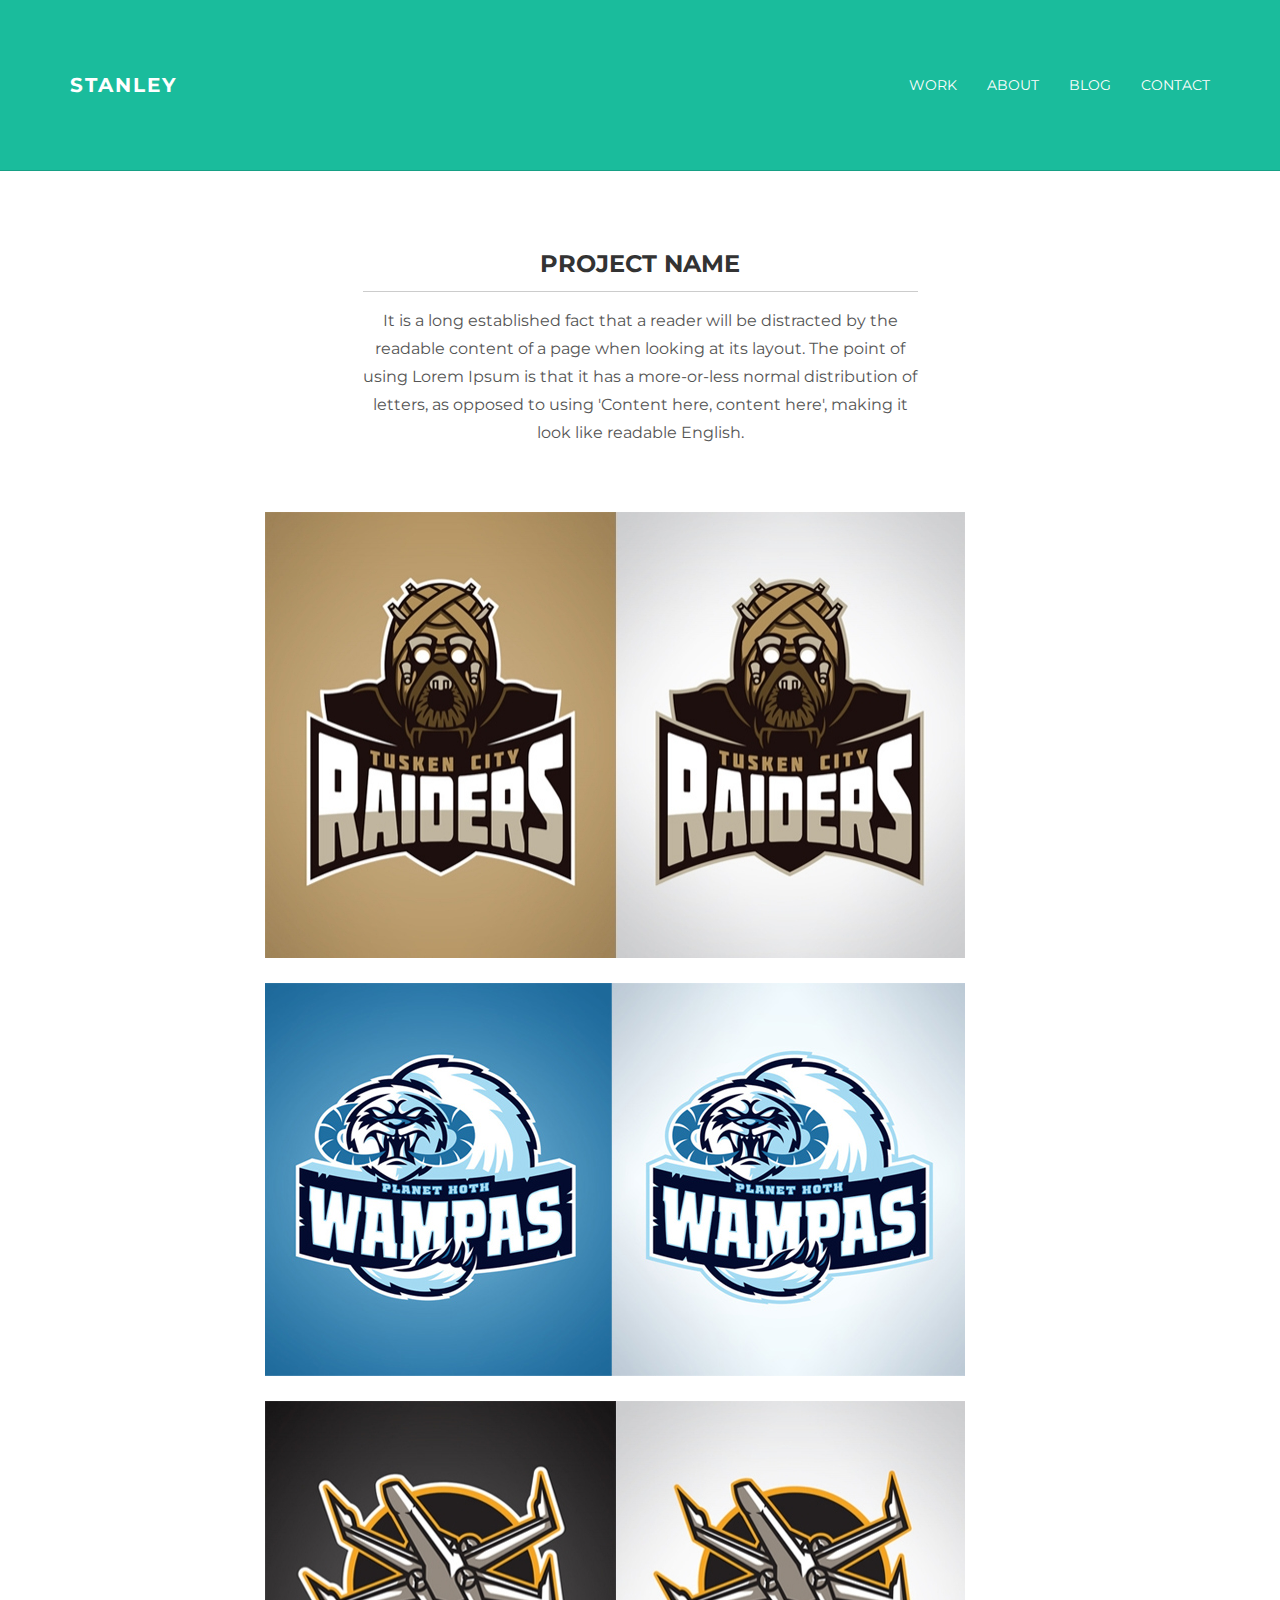
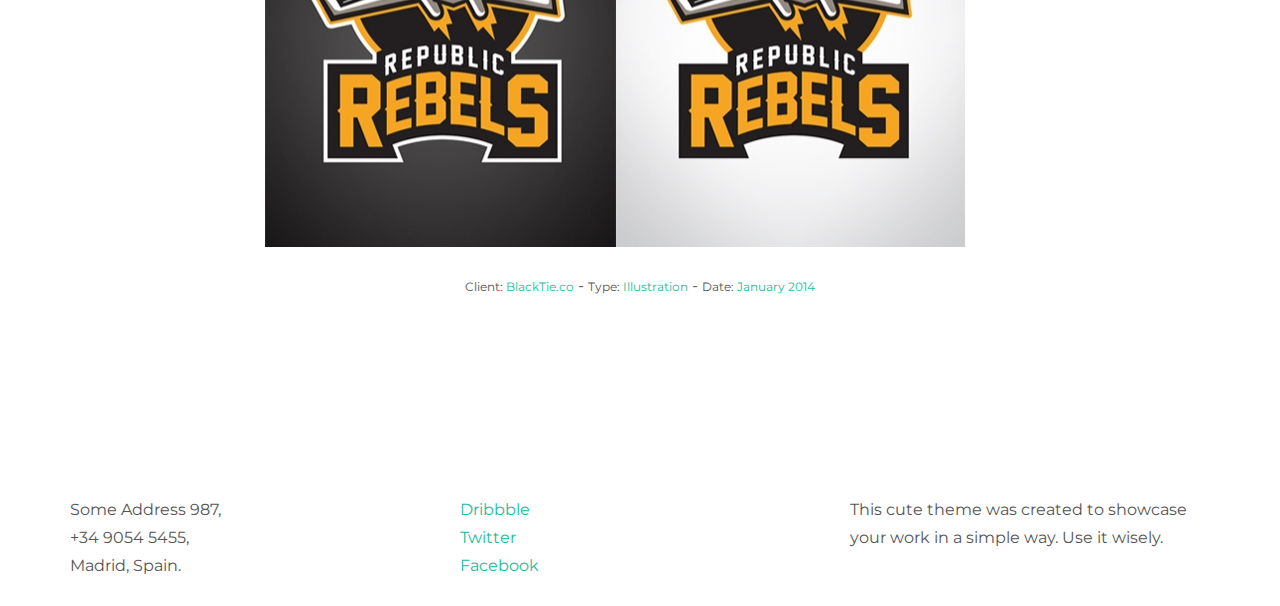
<file: work01.html>
<!DOCTYPE html>
<html lang="en">
  <head>
    <meta charset="utf-8">
    <meta http-equiv="X-UA-Compatible" content="IE=edge">
    <meta name="viewport" content="width=device-width, initial-scale=1.0">
    <meta name="description" content="">
    <meta name="author" content="">
    <link rel="shortcut icon" href="../../docs-assets/ico/favicon.png">

    <title>STANLEY - Free Bootstrap Theme </title>

    <!-- Bootstrap core CSS -->
    <link href="assets/css/bootstrap.css" rel="stylesheet">


    <!-- Custom styles for this template -->
    <link href="assets/css/main.css" rel="stylesheet">

    <script src="https://code.jquery.com/jquery-1.10.2.min.js"></script>
    <script src="assets/js/hover.zoom.js"></script>
    <script src="assets/js/hover.zoom.conf.js"></script>

    <!-- HTML5 shim and Respond.js IE8 support of HTML5 elements and media queries -->
    <!--[if lt IE 9]>
      <script src="https://oss.maxcdn.com/libs/html5shiv/3.7.0/html5shiv.js"></script>
      <script src="https://oss.maxcdn.com/libs/respond.js/1.3.0/respond.min.js"></script>
    <![endif]-->
  </head>

  <body>

    <!-- Static navbar -->
    <div class="navbar navbar-inverse navbar-static-top">
      <div class="container">
        <div class="navbar-header">
          <button type="button" class="navbar-toggle" data-toggle="collapse" data-target=".navbar-collapse">
            <span class="icon-bar"></span>
            <span class="icon-bar"></span>
            <span class="icon-bar"></span>
          </button>
          <a class="navbar-brand" href="index.html">STANLEY</a>
        </div>
        <div class="navbar-collapse collapse">
          <ul class="nav navbar-nav navbar-right">
            <li><a href="work.html">Work</a></li>
            <li><a href="about.html">About</a></li>
            <li><a href="blog.html">Blog</a></li>
            <li><a href="contact.html">Contact</a></li>
          </ul>
        </div><!--/.nav-collapse -->
      </div>
    </div>
	
	
	<!-- +++++ Projects Section +++++ -->
	
	<div class="container pt">
		<div class="row mt">
			<div class="col-lg-6 col-lg-offset-3 centered">
				<h3>PROJECT NAME</h3>
				<hr>
				<p>It is a long established fact that a reader will be distracted by the readable content of a page when looking at its layout. The point of using Lorem Ipsum is that it has a more-or-less normal distribution of letters, as opposed to using 'Content here, content here', making it look like readable English.</p>
			</div>
		</div>
		<div class="row mt centered">	
			<div class="col-lg-8 col-lg-offset-2">
				<p><img class="img-responsive" src="assets/img/portfolio/1.jpg" alt=""></p>
				<p><img class="img-responsive" src="assets/img/portfolio/2.jpg" alt=""></p>
				<p><img class="img-responsive" src="assets/img/portfolio/3.jpg" alt=""></p>
				<p><bt>Client: <a href="#">BlackTie.co</a></bt> - <bt>Type: <a href="#">Illustration</a></bt> - <bt>Date: <a href="#">January 2014</a></bt></p>
			</div>
		</div><!-- /row -->
	</div><!-- /container -->
	
	
	<!-- +++++ Footer Section +++++ -->
	
	<div id="footer">
		<div class="container">
			<div class="row">
				<div class="col-lg-4">
					<h4>My Bunker</h4>
					<p>
						Some Address 987,<br/>
						+34 9054 5455, <br/>
						Madrid, Spain.
					</p>
				</div><!-- /col-lg-4 -->
				
				<div class="col-lg-4">
					<h4>My Links</h4>
					<p>
						<a href="#">Dribbble</a><br/>
						<a href="#">Twitter</a><br/>
						<a href="#">Facebook</a>
					</p>
				</div><!-- /col-lg-4 -->
				
				<div class="col-lg-4">
					<h4>About Stanley</h4>
					<p>This cute theme was created to showcase your work in a simple way. Use it wisely.</p>
				</div><!-- /col-lg-4 -->
			
			</div>
		
		</div>
	</div>
	

    <!-- Bootstrap core JavaScript
    ================================================== -->
    <!-- Placed at the end of the document so the pages load faster -->
    <script src="assets/js/bootstrap.min.js"></script>
  </body>
</html>
</file>
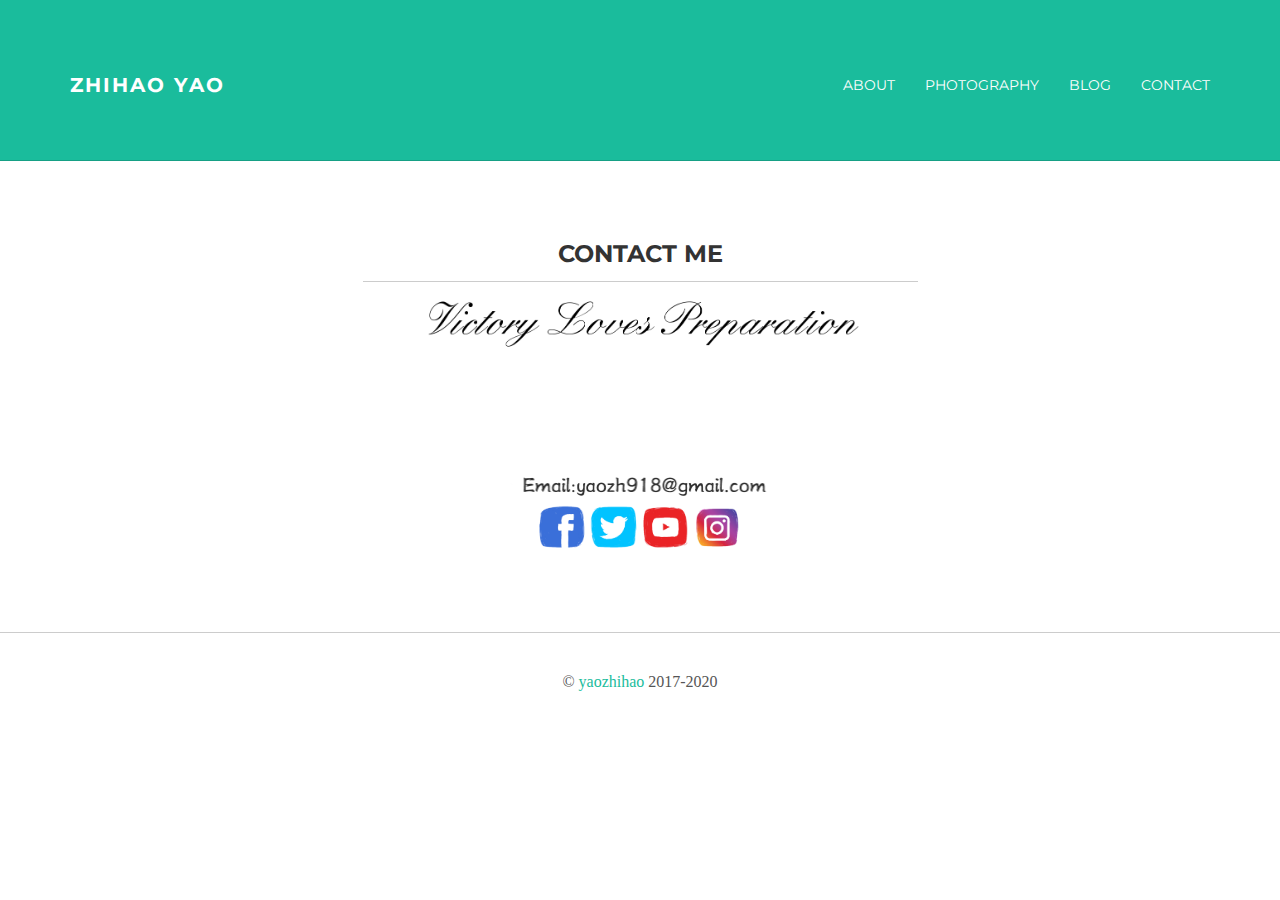
<file: contact/contact.html>
<!DOCTYPE html>
<html lang="en">
  <head>
    <meta charset="utf-8">
    <meta http-equiv="X-UA-Compatible" content="IE=edge">
    <meta name="viewport" content="width=device-width, initial-scale=1.0">
    <meta name="description" content="">
    <meta name="author" content="">
    <!-- <link rel="shortcut icon" href="../../docs-assets/ico/favicon.png"> -->
	  <!-- wb_logo -->
	  <link rel="shortcut icon" href="assets/img/favicon.ico">

    <title>Zhihao Yao - Done is better than perfect </title>

    <!-- Bootstrap core CSS -->
    <link href="assets/css/bootstrap.css" rel="stylesheet">


    <!-- Custom styles for this template -->
    <link href="assets/css/main.css" rel="stylesheet">

    <script src="https://code.jquery.com/jquery-1.10.2.min.js"></script>
    <script src="assets/js/hover.zoom.js"></script>
    <script src="assets/js/hover.zoom.conf.js"></script>

    <!-- HTML5 shim and Respond.js IE8 support of HTML5 elements and media queries -->
    <!--[if lt IE 9]>
      <script src="https://oss.maxcdn.com/libs/html5shiv/3.7.0/html5shiv.js"></script>
      <script src="https://oss.maxcdn.com/libs/respond.js/1.3.0/respond.min.js"></script>
    <![endif]-->
  </head>

  <body>

    <!-- Static navbar -->
    <div class="navbar navbar-inverse navbar-static-top">
      <div class="container">
        <div class="navbar-header">
          <button type="button" class="navbar-toggle" data-toggle="collapse" data-target=".navbar-collapse">
            <span class="icon-bar"></span>
            <span class="icon-bar"></span>
            <span class="icon-bar"></span>
          </button>
          <a class="navbar-brand" href="http://www.yaozhihao.com">Zhihao Yao</a>
        </div>
        <div class="navbar-collapse collapse">

			<!-- 我是分割线------------------------------------------------------------------------- -->

          <ul class="nav navbar-nav navbar-right">
			  <!-- ########about -->
              <li><a href="http://www.yaozhihao.com">About</a></li>
			  <!-- about photography -->
            <li><a href="http://www.yaozhihao.com/photography/photography.html">Photography</a></li>
			  <!-- link to blog -->
            <li><a href="http://blog.yaozhihao.com">Blog</a></li>
            
			  <!-- my contact -->
            <li><a href="contact.html">Contact</a></li>
          </ul>

			<!-- 我是分割线------------------------------------------------------------------------- -->


        </div><!--/.nav-collapse -->
      </div>
    </div>
	
	
	<!-- +++++ Contact Section +++++ -->
	
	<div class="container pt">

		<div class="row mt">
			<div class="col-lg-6 col-lg-offset-3 centered">
				<h3>CONTACT ME</h3>
				<hr>
				<!--<p>It is a long established fact that a reader will be distracted by the readable content of a page when looking at its layout.</p> -->
				<!--<p>Life is not measured by the number of breaths we take ,but by the moments that take our breath away. </p>-->
				<img src="assets/img/prepare.jpg" style="width:440px;" title="Victory Loves Preparation" border=0>
			    
			    <!--kong hang</p>-->
				<br />
				<br />
				<br />
				<br />
				<br />
			</div>
		</div>

			<div class="col-lg-8 col-lg-offset-2">
				<form role="form">
				  <div class="form-group">
					  <center>
						  <a href="Mailto:yaozh918@gmail.com"> <img src="assets/img/email10.png" style="width:320px;" title="CONTACT ME" border=0> </a>
						  <table><tr>

						  <td> <a href="http://www.yaozhihao.com"> <img src="assets/img/logo1.png" style="width:50px;" border=0> </a> </td>
						  <td> <a href="http://www.yaozhihao.com"> <img src="assets/img/logo2.png" style="width:50px;" border=0> </a> </td>
						  <td> <a href="http://www.yaozhihao.com"> <img src="assets/img/logo3.png" style="width:50px;" border=0> </a> </td>
						  <td> <a href="http://www.yaozhihao.com"> <img src="assets/img/logo4.png" style="width:50px;" border=0> </a> </td>

					      </tr></table>
					  </center>
				  </div>
				</form>    			
			</div>
		</div><!-- /row -->
		
	</div><!-- /container -->
	
	
	<!-- +++++ Footer Section +++++ -->
    <HR>

	<div id="footer">
		<div class="container">
			<div class="row">
				<center> <p> <font size="3" face="cabin" >© <a href="http://www.yaozhihao.com"> <span> yaozhihao </span></a> 2017-2020</font> </p> </center>
			</div>
		</div>
	</div>
    
    <!-- +++++ abandon copy Section +++++ -->
	<body ondragstart="window.event.returnValue=false" oncontextmenu="window.event.returnValue=false" onselectstart="event.returnValue=false">
	<!-- +++++ abandon copy Section +++++ -->

    <!-- Bootstrap core JavaScript
    ================================================== -->
    <!-- Placed at the end of the document so the pages load faster -->
    <script src="assets/js/bootstrap.min.js"></script>
  </body>
</html>
</file>
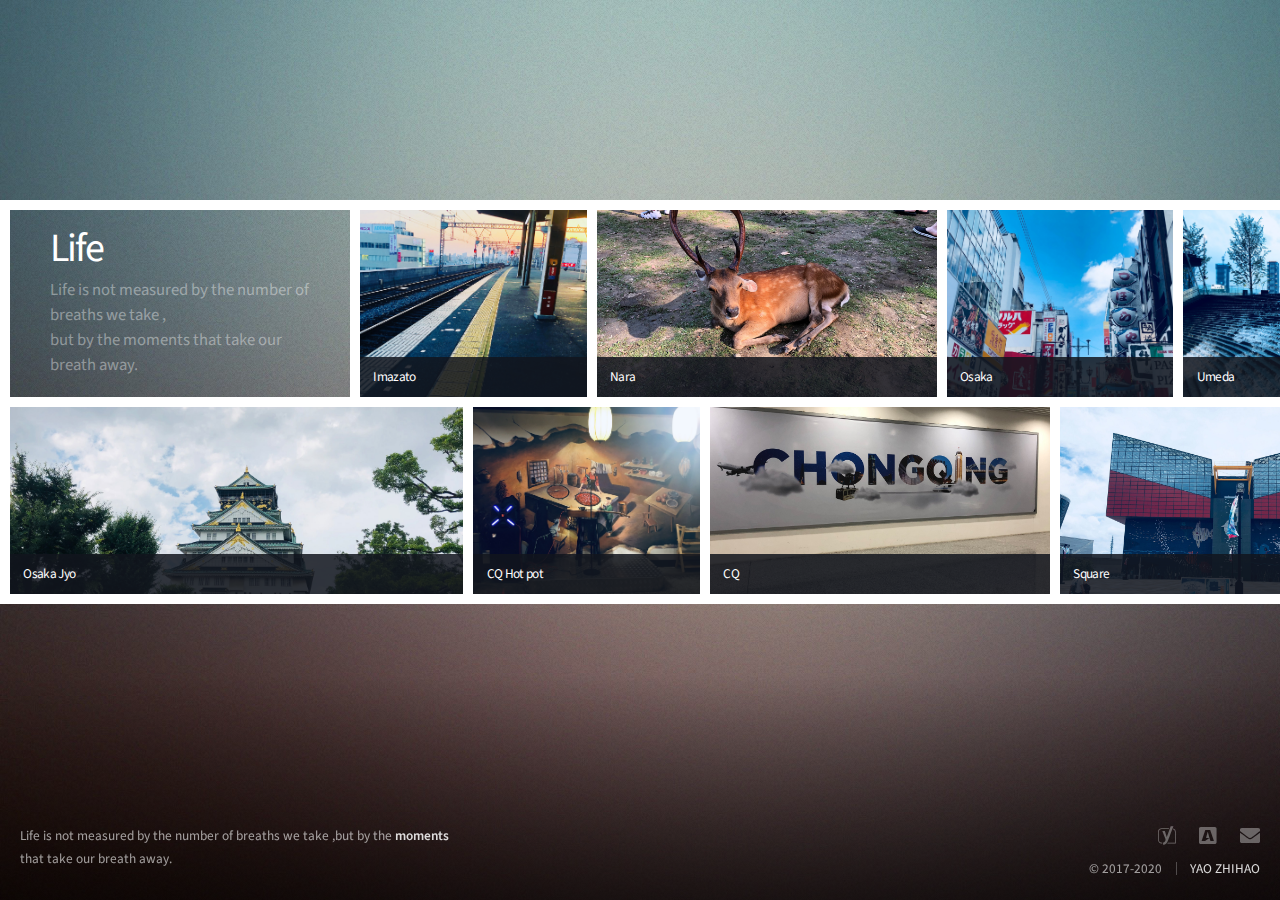
<file: photography/photography.html>
<!DOCTYPE HTML>
<!--
	Parallelism by HTML5 UP
	html5up.net | @ajlkn
	Free for personal and commercial use under the CCA 3.0 license (html5up.net/license)
-->
<html>
	<head>
		<title>YAO ZHIHAO</title>
		<meta charset="utf-8" />
		<meta name="viewport" content="width=device-width, initial-scale=1, user-scalable=no" />
		<link rel="shortcut icon" href="images/favicon.ico">
		<!--icon it doesnt work-->
		<link rel="stylesheet" href="assets/css/main.css" />
		<noscript><link rel="stylesheet" href="assets/css/noscript.css" /></noscript>
	</head>
	<body class="is-preload">

		<!-- Wrapper -->
			<div id="wrapper">

				<!-- Main -->
					<section id="main">

						<!-- Items -->
							<div class="items">

								<div class="item intro span-2">
									<h1>Life</h1>
									<p>Life is not measured by the number of breaths we take ,<br />
									but by the moments that take our breath away.</p>
								</div>

								<article class="item thumb span-1"> <!-- this class shows the size of the picture -->
									<h2>Imazato</h2>
									<a href="images/fulls/01.jpg" class="image"><img src="images/thumbs/01.jpg" alt=""></a>
								</article>

								<article class="item thumb span-2">
									<h2>Nara</h2>
									<a href="images/fulls/02.jpg" class="image"><img src="images/thumbs/02.jpg" alt=""></a>
								</article>

								<article class="item thumb span-1">
									<h2>Osaka</h2>
									<a href="images/fulls/03.jpg" class="image"><img src="images/thumbs/03.jpg" alt=""></a>
								</article>

								<article class="item thumb span-1">
									<h2>Umeda</h2>
									<a href="images/fulls/04.jpg" class="image"><img src="images/thumbs/04.jpg" alt=""></a>
								</article>

								<article class="item thumb span-3">
									<h2>QianTangJiang</h2>
									<a href="images/fulls/05.jpg" class="image"><img src="images/thumbs/05.jpg" alt=""></a>
								</article>

								<article class="item thumb span-1">
									<h2>Huanghuayuan Bridge</h2>
									<a href="images/fulls/06.jpg" class="image"><img src="images/thumbs/06.jpg" alt=""></a>
								</article>

								<article class="item thumb span-2">
									<h2>Jiefangbei</h2>
									<a href="images/fulls/07.jpg" class="image"><img src="images/thumbs/07.jpg" alt=""></a>
								</article>

								<article class="item thumb span-2">
									<h2>Human</h2>
									<a href="images/fulls/08.jpg" class="image"><img src="images/thumbs/08.jpg" alt=""></a>
								</article>

							</div>

						<!-- Items -->
							<div class="items">

								<article class="item thumb span-3"><h2>Osaka Jyo</h2><a href="images/fulls/09.jpg" class="image"><img src="images/thumbs/09.jpg" alt=""></a></article>
								<article class="item thumb span-1"><h2>CQ Hot pot</h2><a href="images/fulls/10.jpg" class="image"><img src="images/thumbs/10.jpg" alt=""></a></article>
								<article class="item thumb span-2"><h2>CQ</h2><a href="images/fulls/11.jpg" class="image"><img src="images/thumbs/11.jpg" alt=""></a></article>
								<article class="item thumb span-2"><h2>Square</h2><a href="images/fulls/12.jpg" class="image"><img src="images/thumbs/12.jpg" alt=""></a></article>
								<article class="item thumb span-1"><h2>HongYaDong</h2><a href="images/fulls/13.jpg" class="image"><img src="images/thumbs/13.jpg" alt=""></a></article>
								<article class="item thumb span-2"><h2>Xihu</h2><a href="images/fulls/14.jpg" class="image"><img src="images/thumbs/14.jpg" alt=""></a></article>
								<article class="item thumb span-1"><h2>CQ</h2><a href="images/fulls/15.jpg" class="image"><img src="images/thumbs/15.jpg" alt=""></a></article>
								<article class="item thumb span-2"><h2>University</h2><a href="images/fulls/16.jpg" class="image"><img src="images/thumbs/16.jpg" alt=""></a></article>
								<article class="item thumb span-1"><h2>Beibinlu</h2><a href="images/fulls/17.jpg" class="image"><img src="images/thumbs/17.jpg" alt=""></a></article>

							</div>


					</section>

				<!-- Footer -->
					<section id="footer">
						<section>
							<p>Life is not measured by the number of breaths we take ,but by the <strong>moments</strong> that take our breath away.</p>
							<!--<p>This is <strong>Parallelism</strong>, a responsive portfolio site template by <a href="http://html5up.net">HTML5 UP</a>. Free for personal
							and commercial use under the <a href="http://html5up.net/license">Creative Commons Attribution</a> license.</p>-->
						</section>
						<section>
							<ul class="icons">
								<!-- <li><a href="#" class="icon brands fa-twitter"><span class="label">Home</span></a></li> -->
								<li><a href="http://yaozhihao.com" class="icon brands fa-yoast"><span class="label">Home</span></a></li>
								<!--<li><a href="#" class="icon brands fa-instagram"><span class="label">Instagram</span></a></li>-->
								<!--<li><a href="#" class="icon brands fa-facebook-f"><span class="label">Facebook</span></a></li>-->
								<li><a href="http://blog.yaozhihao.com" class="icon brands fa-buysellads"><span class="label">Dribbble</span></a></li>
								<li><a href="http://www.yaozhihao.com/contact/contact.html" class="icon solid fa-envelope"><span class="label">Email</span></a></li>
							</ul>
							<ul class="copyright">
								<li>&copy; 2017-2020</li><li> <a href="http://yaozhihao.com">YAO ZHIHAO</a></li>
								<!--<li>&copy; 2017-2020</li><li>Design: <a href="http://yaozhihao.com">yaozhihao</a></li>-->
							</ul>
						</section>
					</section>

			</div>

		<!-- Scripts -->
			<script src="assets/js/jquery.min.js"></script>
			<script src="assets/js/jquery.poptrox.min.js"></script>
			<script src="assets/js/browser.min.js"></script>
			<script src="assets/js/breakpoints.min.js"></script>
			<script src="assets/js/util.js"></script>
			<script src="assets/js/main.js"></script>

	</body>
</html>
</file>
<file: assets/css/main.css>
@import url(http://fonts.googleapis.com/css?family=Montserrat:400,700);

body {
  	background-color: #ffffff;
  	font-family: 'Montserrat', sans-serif;
    font-weight: 400;
    font-size: 14px;
    color: #555;

    -webkit-font-smoothing: antialiased;
    -webkit-overflow-scrolling: touch;
}

/* Titles */
h1, h2, h3, h4, h5, h6 {
	font-family: 'Montserrat', sans-serif;
    font-weight: 700;
    color: #333;
}

h1 {
	font-size: 35px;
	margin-top: 30px;
	margin-bottom: 30px;
}



/* Paragraph & Typographic */
p {
    line-height: 28px;
    margin-bottom: 25px;
    font-size: 16px;
}

.centered {
    text-align: center;
}

/* Links */
a {
    color: #1abc9c;
    word-wrap: break-word;

    -webkit-transition: color 0.1s ease-in, background 0.1s ease-in;
    -moz-transition: color 0.1s ease-in, background 0.1s ease-in;
    -ms-transition: color 0.1s ease-in, background 0.1s ease-in;
    -o-transition: color 0.1s ease-in, background 0.1s ease-in;
    transition: color 0.1s ease-in, background 0.1s ease-in;
}

a:hover,
a:focus {
    color: #7b7b7b;
    text-decoration: none;
    outline: 0;
}

a:before,
a:after {
    -webkit-transition: color 0.1s ease-in, background 0.1s ease-in;
    -moz-transition: color 0.1s ease-in, background 0.1s ease-in;
    -ms-transition: color 0.1s ease-in, background 0.1s ease-in;
    -o-transition: color 0.1s ease-in, background 0.1s ease-in;
    transition: color 0.1s ease-in, background 0.1s ease-in;
}

 hr {
    display: block;
    height: 1px;
    border: 0;
    border-top: 1px solid #ccc;
    margin: 1em 0;
    padding: 0;
}

.copyrights{
	text-indent:-9999px;
	height:0;
	line-height:0;
	font-size:0;
	overflow:hidden;
}

.navbar {
	text-transform: uppercase;
	margin-bottom: 0px;
}

.navbar-inverse {
	/* +++++ 顶部区域的上下留白空间大小设置 +++++ */
	padding-bottom: 60px;
	padding-top: 60px;
}

.navbar-inverse {
	background-color: #1abc9c;
	border-color: #16a085;
}

.navbar-inverse .navbar-nav > li > a {
	color: white;
}

.navbar-inverse .navbar-nav > li > a:hover {
	color: #222222;
}

.navbar-brand {
	font-weight: 700;
	font-size: 20px;
	letter-spacing: 2px;
}

.navbar-inverse .navbar-brand {
	color: white;
}

.navbar-inverse .navbar-toggle {
	border-color: transparent;
}

.progress-bar-theme {
  background-color: #1abc9c;
}


/* Helpers */

.mt {
	margin-top: 30px;
	margin-bottom: 40px;
}

.pt {
	/* +++++ 主页中间文字部分的上下留白空间大小 +++++ */
	padding-top: 30px;
	padding-bottom: 50px;
}


/* +++++ WRAP SECTIONS +++++ */

#ww {
	/* +++++ 中间区域的上下留白空间大小设置 +++++ */
	padding-top: 40px;
	padding-bottom: 40px;
	background-color: #f2f2f2;
}


#footer {
	/* +++++ 底部的背景颜色 +++++ */
	background-color: #ffffff;
	/* +++++ 底部的上下留白距离 +++++ */
	padding-top: 20px;
	padding-bottom: 1px;
}

#footer p {
	/* +++++ 底部的字体颜色 +++++ */
	color: ＃00cc00;
}

#footer h4 {
	color: white;
	text-transform: uppercase;
	padding-bottom: 20px;
}


/* +++++ Color Wraps / Blog Page +++++ */

#grey {
	padding-top: 60px;
	padding-bottom: 60px;
	background-color: #f2f2f2;
}

#white {
	padding-top: 60px;
	padding-bottom: 60px;
	background-color: #ffffff;
}



/* Blog Date*/
bd {
	font-size: 12px;
	text-transform: uppercase;
	color: #d2d2d2;
	font-weight: 700;
}

/* Blog Author*/
ba {
	font-size: 12px;
	text-transform: uppercase;
}

/* Blog Quote */
.bq {
	font-size: 22px;
	padding-top: 30px;
}

/* Blog Tags */
bt {
	font-size: 12px;
}

/* ================== PORTFOLIO IMAGES HOVER EFFECT ================== */
/* Effects also are controled by hover.zoom.js */
.zoom { 
    display:block; 
    position:relative; 
    overflow:hidden; 
    background:transparent url(../img/loader.gif) no-repeat center;
}


    .zoomOverlay {
        position:absolute;
        top:0; left:0;
        bottom:0; right:0;
        display:none;
        background-image:url(../img/zoom.png);
        background-repeat:no-repeat;
        background-position:center;
    }

.zoom2 {
	opacity: 1;
}

.zoom2:hover {
	opacity: 0.5;
}

/* glyphicon Configuration */

.glyphicon {
	font-size: 40px;
	color: #1abc9c;
}
</file>
<file: contact/assets/css/main.css>
@import url(http://fonts.googleapis.com/css?family=Montserrat:400,700);

body {
  	background-color: #ffffff;
  	font-family: 'Montserrat', sans-serif;
    font-weight: 400;
    font-size: 14px;
    color: #555;

    -webkit-font-smoothing: antialiased;
    -webkit-overflow-scrolling: touch;
}

/* Titles */
h1, h2, h3, h4, h5, h6 {
	font-family: 'Montserrat', sans-serif;
    font-weight: 700;
    color: #333;
}

h1 {
	font-size: 35px;
	margin-top: 30px;
	margin-bottom: 30px;
}



/* Paragraph & Typographic */
p {
    line-height: 28px;
    margin-bottom: 25px;
    font-size: 16px;
}

.centered {
    text-align: center;
}

/* Links */
a {
    color: #1abc9c;
    word-wrap: break-word;

    -webkit-transition: color 0.1s ease-in, background 0.1s ease-in;
    -moz-transition: color 0.1s ease-in, background 0.1s ease-in;
    -ms-transition: color 0.1s ease-in, background 0.1s ease-in;
    -o-transition: color 0.1s ease-in, background 0.1s ease-in;
    transition: color 0.1s ease-in, background 0.1s ease-in;
}

a:hover,
a:focus {
    color: #7b7b7b;
    text-decoration: none;
    outline: 0;
}

a:before,
a:after {
    -webkit-transition: color 0.1s ease-in, background 0.1s ease-in;
    -moz-transition: color 0.1s ease-in, background 0.1s ease-in;
    -ms-transition: color 0.1s ease-in, background 0.1s ease-in;
    -o-transition: color 0.1s ease-in, background 0.1s ease-in;
    transition: color 0.1s ease-in, background 0.1s ease-in;
}

 hr {
    display: block;
    height: 1px;
    border: 0;
    border-top: 1px solid #ccc;
    margin: 1em 0;
    padding: 0;
}

.copyrights{
	text-indent:-9999px;
	height:0;
	line-height:0;
	font-size:0;
	overflow:hidden;
}

.navbar {
	text-transform: uppercase;
	margin-bottom: 0px;
}

.navbar-inverse {
	/* +++++ 顶部区域的上下留白空间大小设置 +++++ */
	padding-bottom: 50px; /* padding-bottom: 600px; */
	padding-top: 60px;
}

.navbar-inverse {
	background-color: #1abc9c;
	border-color: #16a085;
}

.navbar-inverse .navbar-nav > li > a {
	color: white;
}

.navbar-inverse .navbar-nav > li > a:hover {
	color: #222222;
}

.navbar-brand {
	font-weight: 700;
	font-size: 20px;
	letter-spacing: 2px;
}

.navbar-inverse .navbar-brand {
	color: white;
}

.navbar-inverse .navbar-toggle {
	border-color: transparent;
}

.progress-bar-theme {
  background-color: #1abc9c;
}


/* Helpers */

.mt {
	margin-top: 30px;
	margin-bottom: 40px;
}

.pt {
	/* +++++ 主页中间文字部分的上下留白空间大小 +++++ */
	padding-top: 30px;
	padding-bottom: 50px;
}


/* +++++ WRAP SECTIONS +++++ */

#ww {
	/* +++++ 中间区域的上下留白空间大小设置 +++++ */
	padding-top: 40px;
	padding-bottom: 40px;
	background-color: #f2f2f2;
}


#footer {
	/* +++++ 底部的背景颜色 +++++ */
	background-color: #ffffff;
	/* +++++ 底部的上下留白距离 +++++ */
	padding-top: 20px;
	padding-bottom: 1px;
}

#footer p {
	/* +++++ 底部的字体颜色 +++++ */
	color: ＃00cc00;
}

#footer h4 {
	color: white;
	text-transform: uppercase;
	padding-bottom: 20px;
}


/* +++++ Color Wraps / Blog Page +++++ */

#grey {
	padding-top: 60px;
	padding-bottom: 60px;
	background-color: #f2f2f2;
}

#white {
	padding-top: 60px;
	padding-bottom: 60px;
	background-color: #ffffff;
}



/* Blog Date*/
bd {
	font-size: 12px;
	text-transform: uppercase;
	color: #d2d2d2;
	font-weight: 700;
}

/* Blog Author*/
ba {
	font-size: 12px;
	text-transform: uppercase;
}

/* Blog Quote */
.bq {
	font-size: 22px;
	padding-top: 30px;
}

/* Blog Tags */
bt {
	font-size: 12px;
}

/* ================== PORTFOLIO IMAGES HOVER EFFECT ================== */
/* Effects also are controled by hover.zoom.js */
.zoom { 
    display:block; 
    position:relative; 
    overflow:hidden; 
    background:transparent url(../img/loader.gif) no-repeat center;
}


    .zoomOverlay {
        position:absolute;
        top:0; left:0;
        bottom:0; right:0;
        display:none;
        background-image:url(../img/zoom.png);
        background-repeat:no-repeat;
        background-position:center;
    }

.zoom2 {
	opacity: 1;
}

.zoom2:hover {
	opacity: 0.5;
}

/* glyphicon Configuration */

.glyphicon {
	font-size: 40px;
	color: #1abc9c;
}
</file>
<file: photography/assets/css/noscript.css>
/*
	Parallelism by HTML5 UP
	html5up.net | @ajlkn
	Free for personal and commercial use under the CCA 3.0 license (html5up.net/license)
*/

/* Main */

	#main {
		opacity: 1 !important;
		overflow-x: auto !important;
	}

		#main .item.thumb img {
			opacity: 1 !important;
		}
</file>
<file: photography/assets/css/main.css>
@import url("https://fonts.googleapis.com/css?family=Source+Sans+Pro:400,600");
@import url("fontawesome-all.min.css");

/*
	Parallelism by HTML5 UP
	html5up.net | @ajlkn
	Free for personal and commercial use under the CCA 3.0 license (html5up.net/license)
*/

html, body, div, span, applet, object,
iframe, h1, h2, h3, h4, h5, h6, p, blockquote,
pre, a, abbr, acronym, address, big, cite,
code, del, dfn, em, img, ins, kbd, q, s, samp,
small, strike, strong, sub, sup, tt, var, b,
u, i, center, dl, dt, dd, ol, ul, li, fieldset,
form, label, legend, table, caption, tbody,
tfoot, thead, tr, th, td, article, aside,
canvas, details, embed, figure, figcaption,
footer, header, hgroup, menu, nav, output, ruby,
section, summary, time, mark, audio, video {
	margin: 0;
	padding: 0;
	border: 0;
	font-size: 100%;
	font: inherit;
	vertical-align: baseline;}

article, aside, details, figcaption, figure,
footer, header, hgroup, menu, nav, section {
	display: block;}

body {
	line-height: 1;
}

ol, ul {
	list-style: none;
}

blockquote, q {
	quotes: none;
}

	blockquote:before, blockquote:after, q:before, q:after {
		content: '';
		content: none;
	}

table {
	border-collapse: collapse;
	border-spacing: 0;
}

body {
	-webkit-text-size-adjust: none;
}

mark {
	background-color: transparent;
	color: inherit;
}

input::-moz-focus-inner {
	border: 0;
	padding: 0;
}

input, select, textarea {
	-moz-appearance: none;
	-webkit-appearance: none;
	-ms-appearance: none;
	appearance: none;
}

/* Basic */

	html {
		box-sizing: border-box;
	}

	*, *:before, *:after {
		box-sizing: inherit;
	}

	body {
		background-image: url("images/overlay.png"), -moz-linear-gradient(top, rgba(0, 0, 0, 0) 75%, rgba(0, 0, 0, 0.65)), url("../../images/bg.jpg");
		background-image: url("images/overlay.png"), -webkit-linear-gradient(top, rgba(0, 0, 0, 0) 75%, rgba(0, 0, 0, 0.65)), url("../../images/bg.jpg");
		background-image: url("images/overlay.png"), -ms-linear-gradient(top, rgba(0, 0, 0, 0) 75%, rgba(0, 0, 0, 0.65)), url("../../images/bg.jpg");
		background-image: url("images/overlay.png"), linear-gradient(top, rgba(0, 0, 0, 0) 75%, rgba(0, 0, 0, 0.65)), url("../../images/bg.jpg");
		background-position: top left, bottom left, auto;
		background-size: auto, 100% 100%, cover;
		background-attachment: fixed;
		background-repeat: repeat, no-repeat, auto;
		position: relative;
		background-color: #150C07;
		line-height: 1.75em;
		overflow-x: hidden;
		overflow-y: auto;
	}

		body.is-preload *, body.is-preload *:before, body.is-preload *:after {
			-moz-animation: none !important;
			-webkit-animation: none !important;
			-ms-animation: none !important;
			animation: none !important;
			-moz-transition: none !important;
			-webkit-transition: none !important;
			-ms-transition: none !important;
			transition: none !important;
		}

		@media screen and (max-width: 1280px) {

			body {
				background-attachment: scroll;
			}

		}

		@media screen and (max-width: 736px) {

			body {
				background-attachment: scroll;
				background-size: auto, 100% 100%, 250% auto;
				background-repeat: repeat, no-repeat, no-repeat;
				background-position: top left, bottom left, 50% 0%;
			}

		}

	body, input, select, textarea {
		font-family: 'Source Sans Pro';
		font-weight: 400;
		padding: 0;
		font-size: 13pt;
		color: rgba(255, 255, 255, 0.6);
	}

		@media screen and (max-width: 1680px) {

			body, input, select, textarea {
				font-size: 11pt;
			}

		}

		@media screen and (max-width: 1280px) {

			body, input, select, textarea {
				font-size: 10pt;
			}

		}

		@media screen and (max-width: 980px) {

			body, input, select, textarea {
				font-size: 11pt;
			}

		}

	a {
		color: #fff;
		color: rgba(255, 255, 255, 0.85);
		text-decoration: none;
		-moz-transition: color 0.25s ease-in-out;
		-webkit-transition: color 0.25s ease-in-out;
		-ms-transition: color 0.25s ease-in-out;
		transition: color 0.25s ease-in-out;
	}

		a:hover {
			color: #d64760;
		}

	h1, h2, h3, h4, h5, h6 {
		font-weight: 400;
		color: #fff;
		letter-spacing: -0.05em;
	}

	strong, b {
		color: #fff;
		color: rgba(255, 255, 255, 0.85);
		font-weight: 600;
	}

/* List */

	ul.icons {
		cursor: default;
		margin: 0 0 0.5em 0;
	}

		ul.icons li {
			display: inline-block;
			font-size: 1.5em;
			margin-left: 1em;
		}

			ul.icons li span {
				display: none;
			}

			ul.icons li a {
				opacity: 0.35;
				color: #fff;
				-moz-transition: opacity 0.25s ease-in-out;
				-webkit-transition: opacity 0.25s ease-in-out;
				-ms-transition: opacity 0.25s ease-in-out;
				transition: opacity 0.25s ease-in-out;
			}

				ul.icons li a:hover {
					opacity: 1.0;
				}

			ul.icons li:first-child {
				margin-left: 0;
			}

		@media screen and (max-width: 736px) {

			ul.icons {
				margin: 0 0 2em 0;
			}

		}

/* Icons */

	.icon {
		text-decoration: none;
		position: relative;
		text-decoration: none;
	}

		.icon:before {
			-moz-osx-font-smoothing: grayscale;
			-webkit-font-smoothing: antialiased;
			display: inline-block;
			font-style: normal;
			font-variant: normal;
			text-rendering: auto;
			line-height: 1;
			text-transform: none !important;
			font-family: 'Font Awesome 5 Free';
			font-weight: 400;
		}

		.icon:before {
			line-height: inherit;
		}

		.icon > .label {
			display: none;
		}

		.icon.solid:before {
			font-weight: 900;
		}

		.icon.brands:before {
			font-family: 'Font Awesome 5 Brands';
		}

/* Wrapper */

	#wrapper {
		min-height: 100vh;
		display: -moz-flex;
		display: -webkit-flex;
		display: -ms-flex;
		display: flex;
		-moz-flex-direction: column;
		-webkit-flex-direction: column;
		-ms-flex-direction: column;
		flex-direction: column;
		-moz-justify-content: space-between;
		-webkit-justify-content: space-between;
		-ms-justify-content: space-between;
		justify-content: space-between;
		-moz-align-items: center;
		-webkit-align-items: center;
		-ms-align-items: center;
		align-items: center;
		-moz-transition: -moz-filter 0.5s ease-in-out;
		-webkit-transition: -webkit-filter 0.5s ease-in-out;
		-ms-transition: -ms-filter 0.5s ease-in-out;
		transition: filter 0.5s ease-in-out;
	}

		#wrapper:before {
			content: '';
			display: block;
		}

		body.is-poptrox-visible #wrapper {
			-moz-filter: blur(0.25em);
			-webkit-filter: blur(0.25em);
			-ms-filter: blur(0.25em);
			filter: blur(0.25em);
		}

		@media screen and (max-width: 736px) {

			#wrapper {
				min-height: 0;
			}

		}

/* Scroll Zone */

	.scrollZone {
		position: fixed;
		width: 6rem;
		height: 100vh;
		cursor: -moz-grab;
		cursor: -webkit-grab;
		cursor: -ms-grab;
		cursor: grab;
		z-index: 10001;
	}

		.scrollZone.left {
			left: 0;
		}

		.scrollZone.right {
			right: 0;
		}

		@media screen and (max-width: 736px) {

			.scrollZone {
				display: none;
			}

		}

/* Main */

	#main {
		-moz-transition: opacity 1s ease-in-out;
		-webkit-transition: opacity 1s ease-in-out;
		-ms-transition: opacity 1s ease-in-out;
		transition: opacity 1s ease-in-out;
		-moz-transition-delay: 0.5s;
		-webkit-transition-delay: 0.5s;
		-ms-transition-delay: 0.5s;
		transition-delay: 0.5s;
		position: relative;
		z-index: 1;
		width: -moz-min-content;
		width: -webkit-min-content;
		width: -ms-min-content;
		width: min-content;
		max-width: 100vw;
		overflow-x: hidden;
		-webkit-overflow-scrolling: touch;
		padding: 5px;
	}

		#main .items {
			display: -moz-flex;
			display: -webkit-flex;
			display: -ms-flex;
			display: flex;
		}

			#main .items > :last-child {
				border-right: solid 10px #ffffff;
			}

		#main .item {
			-moz-flex-grow: 0;
			-webkit-flex-grow: 0;
			-ms-flex-grow: 0;
			flex-grow: 0;
			-moz-flex-shrink: 0;
			-webkit-flex-shrink: 0;
			-ms-flex-shrink: 0;
			flex-shrink: 0;
			margin: 5px;
			height: 16em;
			box-shadow: 0 0 0 10px #ffffff;
		}

			#main .item.span-1 {
				width: 20em;
			}

			#main .item.span-2 {
				width: 30em;
			}

			#main .item.span-3 {
				width: 40em;
			}

			#main .item.intro {
				background-color: transparent;  /* #d64760 change to transparent 0224*/
				background-image: url("images/overlay.png");
				display: -moz-flex;
				display: -webkit-flex;
				display: -ms-flex;
				display: flex;
				-moz-flex-direction: column;
				-webkit-flex-direction: column;
				-ms-flex-direction: column;
				flex-direction: column;
				-moz-justify-content: center;
				-webkit-justify-content: center;
				-ms-justify-content: center;
				justify-content: center;
				padding: 1em 3em;
			}

				#main .item.intro h1 {
					font-size: 3em;
					line-height: 1em;
				}

				#main .item.intro p {
					font-size: 1.25em;
					line-height: 1.5em;
					margin: 0.5em 0 0 0;
					opacity: 0.65;
				}

			#main .item.thumb {
				display: block;
				position: relative;
				background: rgba(255, 255, 255, 0.25);
				cursor: default;
			}

				#main .item.thumb h2 {
					position: absolute;
					bottom: 0;
					left: 0;
					background: rgba(18, 21, 29, 0.85);
					width: 100%;
					padding: 1em;
					font-weight: 400;
					line-height: 1em;
					z-index: 2;
				}

				#main .item.thumb img {
					display: block;
					z-index: 1;
					position: absolute;
					top: 0;
					left: 0;
					width: 100%;
					height: 100%;
					-moz-object-fit: cover;
					-webkit-object-fit: cover;
					-ms-object-fit: cover;
					object-fit: cover;
					-moz-object-position: center;
					-webkit-object-position: center;
					-ms-object-position: center;
					object-position: center;
					-moz-transition: opacity 0.75s ease-in-out;
					-webkit-transition: opacity 0.75s ease-in-out;
					-ms-transition: opacity 0.75s ease-in-out;
					transition: opacity 0.75s ease-in-out;
					-moz-transition-delay: 1.25s;
					-webkit-transition-delay: 1.25s;
					-ms-transition-delay: 1.25s;
					transition-delay: 1.25s;
				}

				#main .item.thumb.delay-1 img {
					-moz-transition-delay: 1.375s;
					-webkit-transition-delay: 1.375s;
					-ms-transition-delay: 1.375s;
					transition-delay: 1.375s;
				}

				#main .item.thumb.delay-2 img {
					-moz-transition-delay: 1.5s;
					-webkit-transition-delay: 1.5s;
					-ms-transition-delay: 1.5s;
					transition-delay: 1.5s;
				}

				#main .item.thumb.delay-3 img {
					-moz-transition-delay: 1.625s;
					-webkit-transition-delay: 1.625s;
					-ms-transition-delay: 1.625s;
					transition-delay: 1.625s;
				}

				#main .item.thumb.delay-4 img {
					-moz-transition-delay: 1.75s;
					-webkit-transition-delay: 1.75s;
					-ms-transition-delay: 1.75s;
					transition-delay: 1.75s;
				}

				#main .item.thumb.delay-5 img {
					-moz-transition-delay: 1.875s;
					-webkit-transition-delay: 1.875s;
					-ms-transition-delay: 1.875s;
					transition-delay: 1.875s;
				}

				#main .item.thumb.delay-6 img {
					-moz-transition-delay: 2s;
					-webkit-transition-delay: 2s;
					-ms-transition-delay: 2s;
					transition-delay: 2s;
				}

		body.is-preload #main {
			opacity: 0;
		}

			body.is-preload #main .item.thumb img {
				opacity: 0;
			}

		@media screen and (max-width: 1680px) {

			#main .item {
				height: 14em;
			}

				#main .item.span-1 {
					width: 17em;
				}

				#main .item.span-2 {
					width: 25.5em;
				}

				#main .item.span-3 {
					width: 34em;
				}

		}

		@media screen and (max-width: 736px) {

			#main {
				width: 100%;
				overflow-x: hidden;
				overflow-y: auto;
				padding: 2.5px;
			}

				#main .items {
					-moz-flex-wrap: wrap;
					-webkit-flex-wrap: wrap;
					-ms-flex-wrap: wrap;
					flex-wrap: wrap;
					-moz-justify-content: center;
					-webkit-justify-content: center;
					-ms-justify-content: center;
					justify-content: center;
				}

					#main .items > :last-child {
						border-right: 0;
					}

				#main .item {
					-moz-flex-grow: 1;
					-webkit-flex-grow: 1;
					-ms-flex-grow: 1;
					flex-grow: 1;
					-moz-flex-shrink: 1;
					-webkit-flex-shrink: 1;
					-ms-flex-shrink: 1;
					flex-shrink: 1;
					width: calc(50vw - 15px) !important;
					margin: 2.5px;
					box-shadow: 0 0 0 5px #ffffff;
				}

					#main .item.intro {
						width: calc(100vw - 20px) !important;
						text-align: center;
						height: auto;
						padding: 3em;
					}

						#main .item.intro h1 {
							font-size: 2em;
						}

						#main .item.intro p {
							font-size: 1em;
						}

					#main .item.thumb h2 {
						display: none;
					}

		}

		@media screen and (max-width: 480px) {

			#main .item {
				height: 10em;
			}

		}

/* Header */

	#footer {
		width: 100%;
		padding: 1.5em;
		display: -moz-flex;
		display: -webkit-flex;
		display: -ms-flex;
		display: flex;
		-moz-justify-content: space-between;
		-webkit-justify-content: space-between;
		-ms-justify-content: space-between;
		justify-content: space-between;
		position: relative;
		z-index: 10002;
	}

		#footer > section:first-child {
			text-align: left;
			max-width: 36em;
			padding-right: 2em;
		}

		#footer > section:last-child {
			text-align: right;
			max-width: 36em;
		}

		#footer h2 {
			font-size: 2.25em;
			margin: 0 0 1em 0;
		}

		#footer .copyright li {
			display: inline-block;
			margin-left: 1em;
			padding-left: 1em;
			border-left: solid 1px rgba(255, 255, 255, 0.25);
			line-height: 1em;
		}

			#footer .copyright li:first-child {
				border-left: 0;
				margin-left: 0;
				padding-left: 0;
			}

		@media screen and (max-width: 980px) {

			#footer {
				-moz-flex-direction: column;
				-webkit-flex-direction: column;
				-ms-flex-direction: column;
				flex-direction: column;
			}

				#footer > section:first-child {
					width: 100%;
					padding-right: 0;
				}

				#footer > section:last-child {
					text-align: left;
					margin: 1.5em 0 0 0;
					width: 100%;
				}

		}

		@media screen and (max-width: 736px) {

			#footer {
				text-align: center;
				padding: 3em;
			}

				#footer > section:first-child {
					text-align: center;
					max-width: 100%;
				}

				#footer > section:last-child {
					text-align: center;
					max-width: 100%;
				}

				#footer .copyright li {
					display: block;
					margin: 0.75em 0 0 0;
					padding-left: 0;
					border-left: 0;
				}

					#footer .copyright li:first-child {
						margin-top: 0;
					}

		}

/* Popup */

	.poptrox-popup {
		background: #1a1f2c;
		background: rgba(18, 21, 29, 0.9);
		box-shadow: 0px 0px 0px 10px #fff, 0px 10px 60px 10px rgba(8, 11, 19, 0.55);
		cursor: default;
	}

		.poptrox-popup .loader {
			display: block;
			width: 48px;
			height: 48px;
			position: absolute;
			top: 50%;
			left: 50%;
			margin: -24px 0 0 -24px;
			background: url("images/loader.gif");
			opacity: 0.25;
		}

		.poptrox-popup .caption {
			position: absolute;
			bottom: 0;
			left: 0;
			background: #1a1f2c;
			background: rgba(18, 21, 29, 0.85);
			display: block;
			width: 100%;
			line-height: 75px;
			text-align: center;
			font-size: 1.25em;
			color: #fff;
		}

		.poptrox-popup .nav-next, .poptrox-popup .nav-previous {
			text-decoration: none;
			font-weight: normal;
			font-style: normal;
			-moz-transition: opacity 0.25s ease-in-out;
			-webkit-transition: opacity 0.25s ease-in-out;
			-ms-transition: opacity 0.25s ease-in-out;
			transition: opacity 0.25s ease-in-out;
			opacity: 0.35;
		}

			.poptrox-popup .nav-next:hover, .poptrox-popup .nav-previous:hover {
				opacity: 1.0;
			}

		.poptrox-popup .nav-next, .poptrox-popup .nav-previous {
			text-decoration: none;
			text-transform: none !important;
			width: 150px;
			height: 75px;
			position: absolute;
			bottom: 0;
			cursor: pointer;
			font-size: 3em;
			line-height: 75px;
		}

			.poptrox-popup .nav-next:before, .poptrox-popup .nav-previous:before {
				-moz-osx-font-smoothing: grayscale;
				-webkit-font-smoothing: antialiased;
				display: inline-block;
				font-style: normal;
				font-variant: normal;
				text-rendering: auto;
				line-height: 1;
				text-transform: none !important;
				font-family: 'Font Awesome 5 Free';
				font-weight: 900;
			}

		.poptrox-popup .nav-next {
			right: 0;
			text-align: right;
			padding-right: 30px;
		}

			.poptrox-popup .nav-next:before {
				content: '\f105';
			}

		.poptrox-popup .nav-previous {
			left: 0;
			text-align: left;
			padding-left: 30px;
		}

			.poptrox-popup .nav-previous:before {
				content: '\f104';
			}

		@media screen and (max-width: 736px) {

			.poptrox-popup {
				background: #0a0f1c;
				box-shadow: 0px 0px 30px 10px rgba(8, 11, 19, 0.85);
				border: solid 2.5px #fff;
				-moz-box-sizing: content-box;
				-webkit-box-sizing: content-box;
				-ms-box-sizing: content-box;
				box-sizing: content-box;
			}

				.poptrox-popup .caption {
					display: none !important;
				}

				.poptrox-popup .nav-next {
					display: none !important;
				}

				.poptrox-popup .nav-previous {
					display: none !important;
				}

		}
</file>
